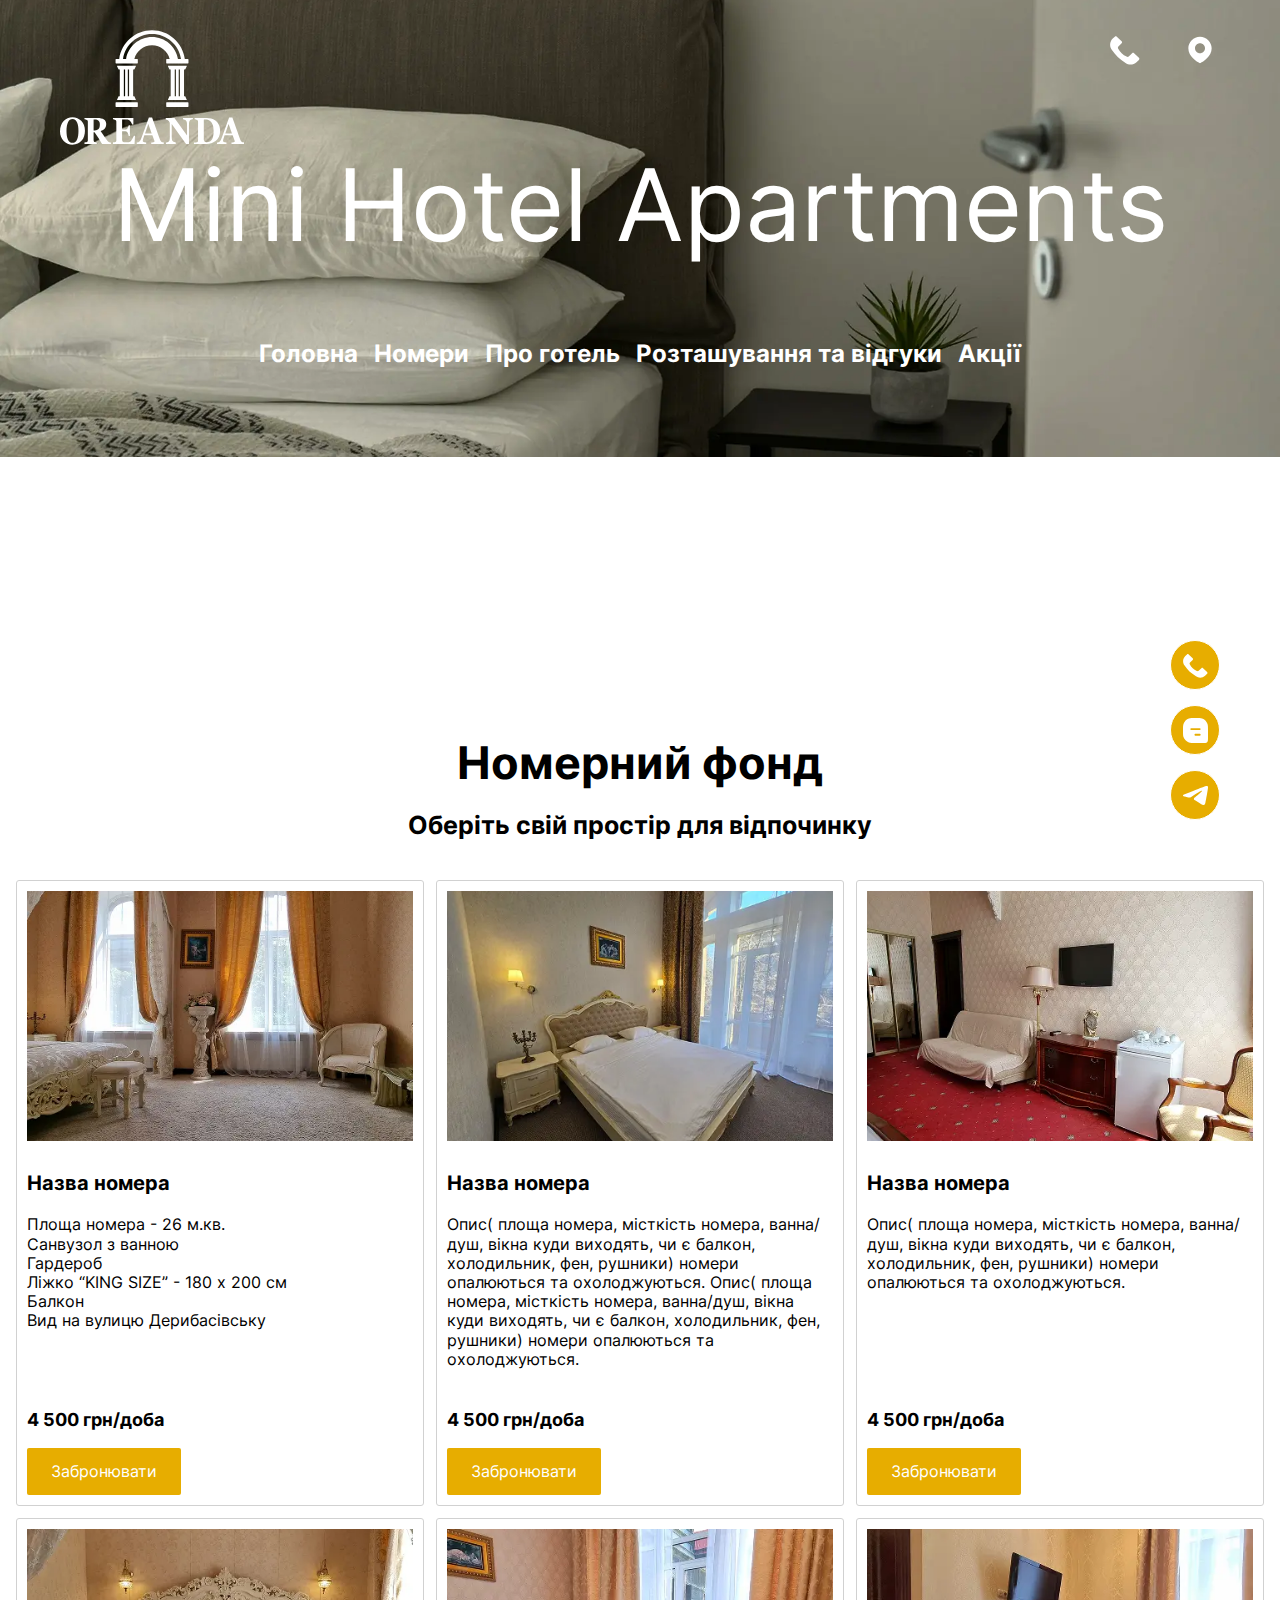
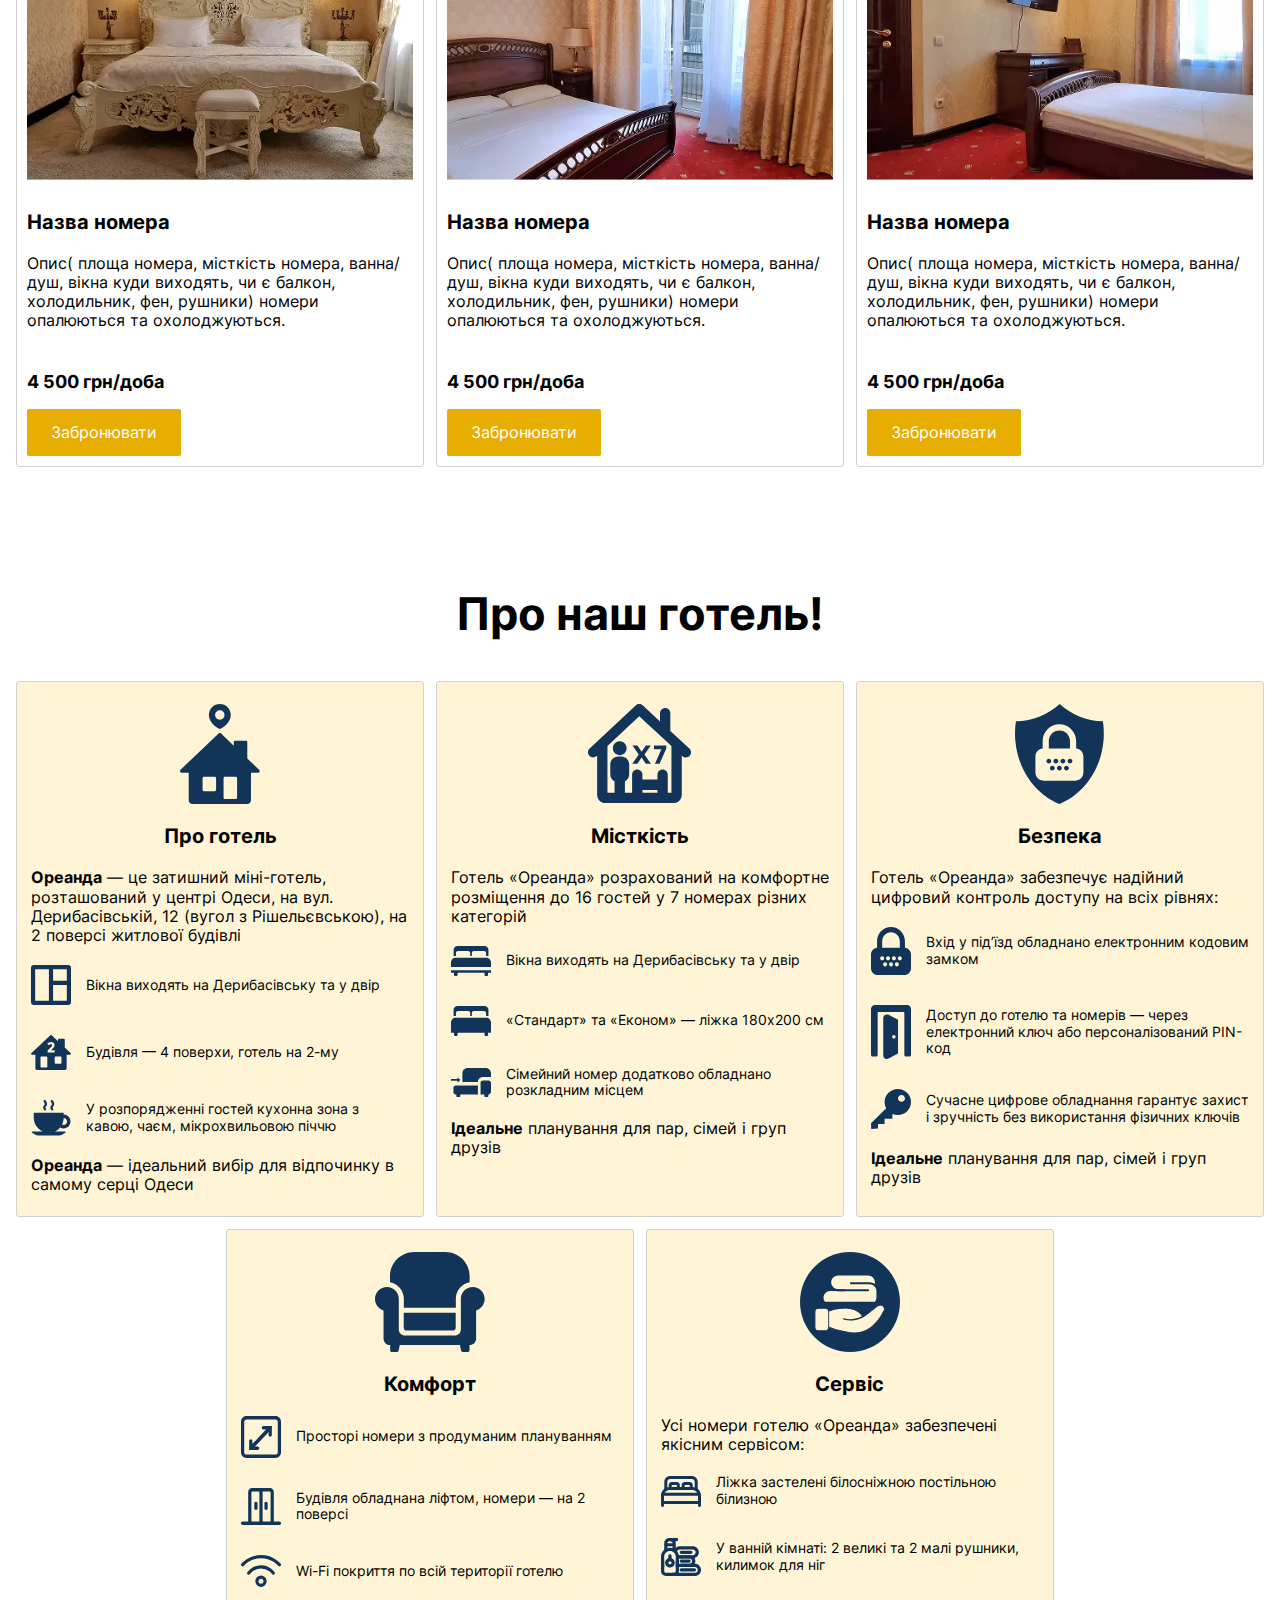
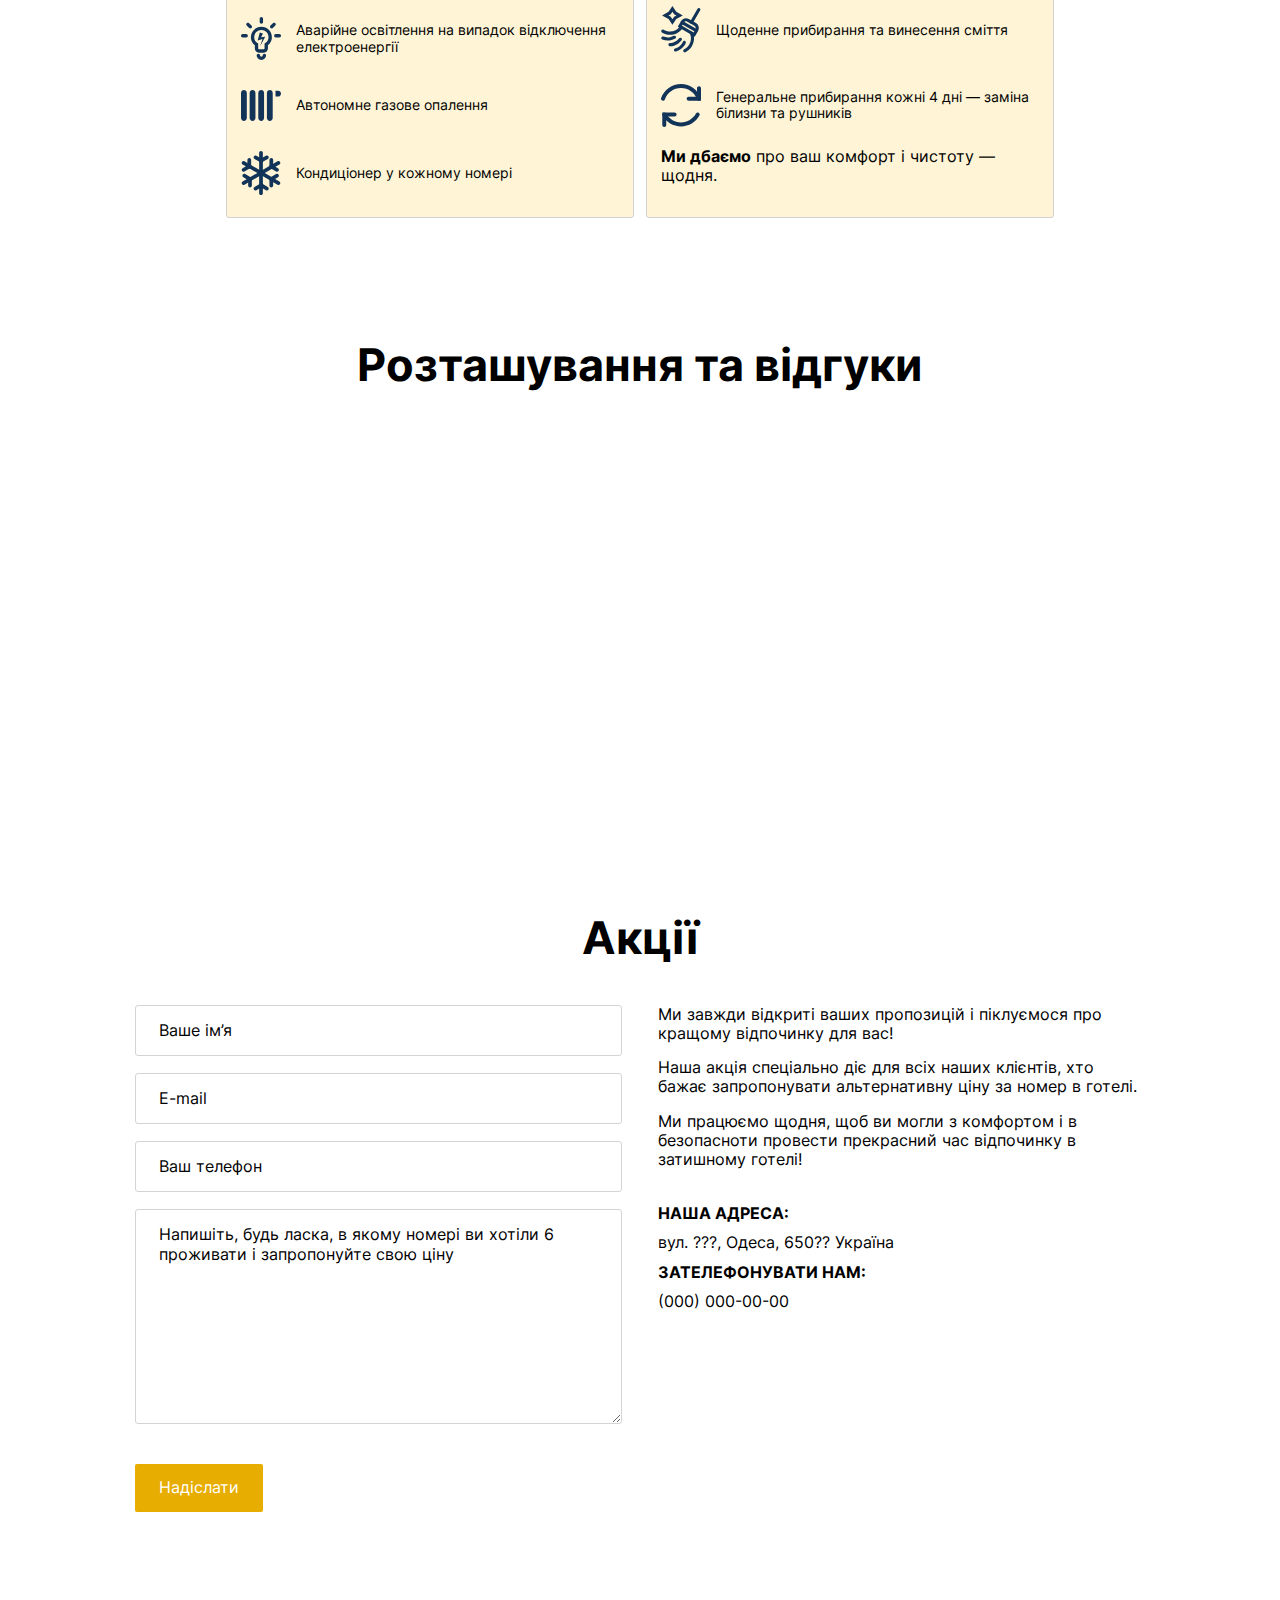
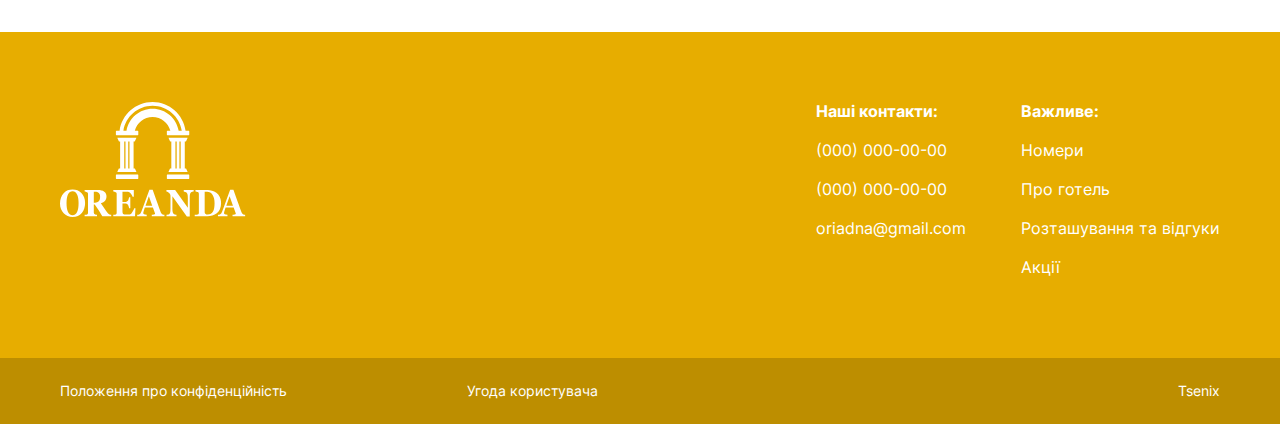
<file: index.html>
<!DOCTYPE html>
<html lang="en">

<head>
	<title>HomePage</title>
	<meta charset="UTF-8">
	<meta name="format-detection" content="telephone=no">
	<!-- <style>body{opacity: 0;}</style> -->
	<link rel="stylesheet" href="css/style.min.css?_v=20250618121900">
	<link rel="shortcut icon" href="favicon.ico">
	<!-- <meta name="robots" content="noindex, nofollow"> -->
	<meta name="viewport" content="width=device-width, initial-scale=1.0">
</head>

<body class="main">
	<div class="wrapper">
		<header id="header" class="header">
			<div class="_container">
				<div class="header__top">
					<div class="header__menu-button">
						<span></span>
						<span></span>
						<span></span>
					</div>

					<a href="index.html" class="header__logo">
						<svg width="123" height="76" viewBox="0 0 123 76" xmlns="http://www.w3.org/2000/svg">
							<path fill-rule="evenodd" clip-rule="evenodd" d="M39.7424 26.0385H39.045C38.9745 26.0385 38.91 25.9973 38.8805 25.933L37.9177 23.847C37.8917 23.791 37.8961 23.7253 37.9294 23.6733C37.963 23.6212 38.0204 23.5896 38.0823 23.5896H50.2927C50.3546 23.5896 50.412 23.6212 50.4453 23.6733C50.4788 23.7253 50.4833 23.791 50.4573 23.847L49.4945 25.933C49.465 25.9973 49.4005 26.0385 49.3297 26.0385H48.6326V43.8777H49.3297C49.4005 43.8777 49.465 43.9187 49.4945 43.983L50.4573 46.069C50.4833 46.125 50.4788 46.1907 50.4453 46.2427C50.412 46.2948 50.3546 46.3264 50.2927 46.3264H38.0823C38.0204 46.3264 37.963 46.2948 37.9294 46.2427C37.8961 46.1907 37.8917 46.125 37.9177 46.069L38.8805 43.983C38.91 43.9187 38.9745 43.8777 39.045 43.8777H39.7424V26.0385ZM45.9295 26.0385H45.0866V43.8777H45.9295V26.0385ZM43.2884 26.0385H42.4454V43.8777H43.2884V26.0385ZM73.5736 26.0385H72.8762C72.8054 26.0385 72.7412 25.9973 72.7116 25.933L71.7486 23.847C71.7229 23.791 71.7273 23.7253 71.7606 23.6733C71.7939 23.6212 71.8516 23.5896 71.9134 23.5896H84.1236C84.1855 23.5896 84.2432 23.6212 84.2765 23.6733C84.3098 23.7253 84.3144 23.791 84.2884 23.847L83.3257 25.933C83.2959 25.9973 83.2317 26.0385 83.1609 26.0385H82.4635V43.8777H83.1609C83.2317 43.8777 83.2959 43.9187 83.3257 43.983L84.2884 46.069C84.3144 46.125 84.3098 46.1907 84.2765 46.2427C84.2432 46.2948 84.1855 46.3264 84.1236 46.3264H71.9134C71.8516 46.3264 71.7939 46.2948 71.7606 46.2427C71.7273 46.1907 71.7229 46.125 71.7486 46.069L72.7116 43.983C72.7412 43.9187 72.8054 43.8777 72.8762 43.8777H73.5736V26.0385ZM79.7607 26.0385H78.9178V43.8777H79.7607V26.0385ZM77.1193 26.0385H76.2766V43.8777H77.1193V26.0385ZM49.4443 18.974H51.4144C51.593 18.974 51.7381 19.1191 51.7381 19.2977V21.669C51.7381 21.8477 51.593 21.9928 51.4144 21.9928H37.2618C37.0832 21.9928 36.9381 21.8477 36.9381 21.669V19.2977C36.9381 19.1191 37.0832 18.974 37.2618 18.974H39.3805C40.8591 8.26124 50.0616 0 61.1784 0C72.2951 0 81.4975 8.26124 82.9762 18.974H85.0866C85.2699 18.974 85.4185 19.1228 85.4185 19.3061V21.6608C85.4185 21.8442 85.2699 21.9928 85.0866 21.9928H70.9507C70.7674 21.9928 70.6185 21.8442 70.6185 21.6608V19.3061C70.6185 19.1228 70.7674 18.974 70.9507 18.974H72.9125C71.5651 13.7515 66.8194 9.88831 61.1784 9.88831C55.5375 9.88831 50.7915 13.7515 49.4443 18.974ZM41.8906 18.974H43.9403C45.3775 10.758 52.5534 4.50522 61.1784 4.50522C69.8033 4.50522 76.9791 10.758 78.4166 18.974H80.4661C79.0078 9.63678 70.9219 2.48315 61.1784 2.48315C51.4348 2.48315 43.3489 9.63678 41.8906 18.974ZM51.7381 48.1989V50.5702C51.7381 50.7489 51.593 50.894 51.4144 50.894H37.2618C37.0832 50.894 36.9381 50.7489 36.9381 50.5702V48.1989C36.9381 48.0203 37.0832 47.8752 37.2618 47.8752H51.4144C51.593 47.8752 51.7381 48.0203 51.7381 48.1989ZM70.6185 48.2074C70.6185 48.024 70.7674 47.8752 70.9507 47.8752H85.0866C85.2699 47.8752 85.4185 48.024 85.4185 48.2074V50.562C85.4185 50.7454 85.2699 50.894 85.0866 50.894H70.9507C70.7674 50.894 70.6185 50.7454 70.6185 50.562V48.2074ZM14.1268 60.1531C14.8823 60.9332 15.4812 61.8758 15.9235 62.9811C16.3661 64.0864 16.5874 65.3459 16.5874 66.7601C16.5874 68.0196 16.4003 69.2184 16.0262 70.356C15.6521 71.4939 15.1125 72.473 14.4074 73.2939C13.6664 74.1472 12.7957 74.8115 11.7957 75.2869C10.7957 75.7623 9.6049 76 8.22349 76C7.10838 76 6.05422 75.7928 5.06147 75.3783C4.06849 74.9639 3.19436 74.3624 2.43885 73.5743C1.69083 72.8021 1.09706 71.8635 0.658232 70.7583C0.219408 69.653 0 68.4219 0 67.0648C0 65.6506 0.214017 64.3688 0.642057 63.2188C1.0701 62.069 1.65825 61.0835 2.4065 60.2628C3.14772 59.4583 4.02724 58.8385 5.0453 58.4037C6.06336 57.9691 7.148 57.7515 8.29897 57.7515C9.44292 57.7515 10.5168 57.963 11.5205 58.3854C12.5241 58.808 13.3928 59.3974 14.1268 60.1531ZM11.3532 72.5257C11.6769 71.7864 11.9108 70.9493 12.0548 70.0147C12.1985 69.0801 12.2704 68.0236 12.2704 66.8454C12.2704 65.8459 12.2076 64.8726 12.0817 63.9258C11.9558 62.979 11.7418 62.136 11.4394 61.3965C11.1302 60.6569 10.72 60.0636 10.2092 59.6168C9.69843 59.1697 9.06176 58.9463 8.29897 58.9463C6.9968 58.9463 6.00757 59.643 5.33129 61.0369C4.655 62.4305 4.31674 64.3993 4.31674 66.9429C4.31674 68.0236 4.39058 69.0435 4.53803 70.0025C4.68547 70.9615 4.91755 71.7986 5.23401 72.5136C5.55797 73.237 5.96796 73.7998 6.46445 74.202C6.96094 74.6043 7.57229 74.8054 8.29897 74.8054C9.01136 74.8054 9.62295 74.6022 10.1337 74.1959C10.6445 73.7895 11.051 73.233 11.3532 72.5257ZM33.8464 75.5246H27.9755C26.9612 73.7693 26.1175 72.3715 25.4448 71.3312C24.772 70.2911 23.9358 69.0883 22.9356 67.7231H22.342V72.977C22.342 73.2695 22.3906 73.5173 22.4879 73.7206C22.5849 73.9236 22.7701 74.0942 23.0437 74.2325C23.1803 74.2975 23.3943 74.3645 23.6857 74.4337C23.9771 74.5026 24.2272 74.5494 24.4358 74.5738V75.5246H16.2663V74.5738C16.4749 74.5494 16.7501 74.5147 17.0919 74.4702C17.4334 74.4254 17.6763 74.3706 17.8202 74.3057C18.0935 74.1756 18.2771 74.011 18.3706 73.812C18.4641 73.6127 18.511 73.3589 18.511 73.0501V60.8479C18.511 60.5554 18.4714 60.3116 18.3922 60.1165C18.3132 59.9215 18.1224 59.7509 17.8202 59.6046C17.59 59.4989 17.3183 59.4095 17.0054 59.3364C16.6924 59.2633 16.4461 59.2103 16.2663 59.1779V58.2269H24.8566C26.7776 58.2269 28.2364 58.5664 29.2329 59.245C30.2294 59.9234 30.7275 60.9494 30.7275 62.3229C30.7275 63.5338 30.42 64.5069 29.8049 65.2423C29.1898 65.9778 28.2526 66.5529 26.9935 66.9673C27.4828 67.6823 28.0529 68.5114 28.7041 69.454C29.355 70.3966 30.0332 71.3598 30.7383 72.3429C30.9612 72.6598 31.2653 73.048 31.6502 73.5072C32.0351 73.9662 32.375 74.2487 32.6701 74.3544C32.8356 74.4111 33.0461 74.4599 33.3014 74.5007C33.5569 74.5412 33.7386 74.5656 33.8464 74.5738V75.5246ZM26.497 62.6642C26.497 61.5101 26.2111 60.6669 25.6391 60.1348C25.0671 59.6025 24.2523 59.3364 23.1946 59.3364H22.342V66.5772H23.1623C24.2199 66.5772 25.0402 66.2643 25.6229 65.6384C26.2057 65.0128 26.497 64.0214 26.497 62.6642ZM48.7859 62.6398H47.9657C47.757 61.9816 47.3974 61.3151 46.8864 60.6407C46.3756 59.966 45.8684 59.568 45.3648 59.4461C45.1489 59.3892 44.8486 59.3547 44.4637 59.3425C44.0788 59.3303 43.7605 59.3242 43.5085 59.3242H41.2856V66.0043H42.8611C43.2567 66.0043 43.6166 65.9514 43.9403 65.8459C44.264 65.7402 44.5592 65.5369 44.8252 65.2362C44.9907 65.0493 45.1581 64.7202 45.3271 64.2488C45.4961 63.7776 45.6058 63.3672 45.6562 63.0177H46.4764V70.2341H45.6562C45.6131 69.8928 45.5034 69.4641 45.3271 68.9481C45.1508 68.4322 44.9834 68.0766 44.8252 67.8815C44.5878 67.589 44.3072 67.3878 43.9834 67.2781C43.6597 67.1684 43.2856 67.1136 42.8611 67.1136H41.2856V72.0991C41.2856 72.6193 41.3195 73.0318 41.388 73.3366C41.4562 73.6413 41.584 73.8748 41.771 74.0375C41.951 74.1917 42.1974 74.2935 42.5104 74.3422C42.8233 74.391 43.2497 74.4154 43.7891 74.4154C44.0411 74.4154 44.3433 74.4111 44.6958 74.4032C45.0484 74.395 45.3576 74.3706 45.6239 74.33C45.926 74.2893 46.2085 74.2283 46.471 74.1472C46.7336 74.0658 46.9298 73.9479 47.0592 73.7937C47.4045 73.3954 47.7931 72.7881 48.2247 71.9711C48.6565 71.1544 48.9406 70.5431 49.0773 70.1366H49.8651L49.5737 75.5246H35.2095V74.5738C35.4109 74.5574 35.6844 74.5251 36.0297 74.4763C36.375 74.4275 36.6198 74.3706 36.7635 74.3057C37.037 74.1756 37.2203 74.011 37.3139 73.812C37.4074 73.6127 37.4543 73.3589 37.4543 73.0501V60.8479C37.4543 60.5554 37.4147 60.3134 37.3357 60.1226C37.2564 59.9316 37.0659 59.7588 36.7635 59.6046C36.5764 59.5071 36.3139 59.4175 35.9758 59.3364C35.6376 59.2551 35.3823 59.2023 35.2095 59.1779V58.2269H48.7859V62.6398ZM68.9908 75.5246H60.6487V74.5738C61.0371 74.5412 61.494 74.462 62.019 74.3361C62.5444 74.21 62.8069 74.0537 62.8069 73.8668C62.8069 73.8017 62.8015 73.7285 62.7907 73.6474C62.78 73.5661 62.7495 73.4564 62.6991 73.3183L61.3932 69.7343H56.105C55.9829 70.0675 55.8478 70.4577 55.7004 70.9045C55.553 71.3516 55.4252 71.7498 55.3174 72.0991C55.1805 72.5543 55.0996 72.8835 55.0745 73.0867C55.0492 73.2897 55.0368 73.432 55.0368 73.5133C55.0368 73.7733 55.2112 73.9948 55.56 74.1777C55.909 74.3605 56.4899 74.4925 57.3031 74.5738V75.5246H51.022V74.5738C51.2594 74.5574 51.5276 74.5148 51.826 74.4458C52.1247 74.3767 52.3602 74.2813 52.533 74.1594C52.8279 73.9643 53.078 73.7245 53.2829 73.4402C53.488 73.1556 53.6589 72.8185 53.7956 72.4282C54.6303 70.1448 55.4665 67.8571 56.3047 65.5653C57.143 63.2736 58.0692 60.7462 59.0837 57.9831H61.2422C62.6522 61.9002 63.7568 64.9966 64.5552 67.272C65.3538 69.5475 66.0339 71.4329 66.5951 72.9282C66.6886 73.172 66.8072 73.3933 66.9511 73.5926C67.0951 73.7916 67.3002 73.9805 67.5662 74.1594C67.7678 74.2892 68.0015 74.3868 68.2678 74.4519C68.5339 74.5169 68.7749 74.5574 68.9908 74.5738V75.5246ZM60.9508 68.5276L58.7276 62.2619L56.5368 68.5276H60.9508ZM88.3555 59.1779C88.1542 59.2023 87.8663 59.2469 87.4922 59.312C87.118 59.377 86.7798 59.5354 86.4776 59.7874C86.2116 60.0068 86.0226 60.3826 85.911 60.915C85.7997 61.4473 85.7439 62.2293 85.7439 63.2614V75.6221H83.8229L74.2827 62.2497V70.3682C74.2827 71.3759 74.342 72.1418 74.4608 72.6659C74.5794 73.1903 74.7719 73.5743 75.0382 73.8181C75.2323 73.9967 75.5417 74.1552 75.9662 74.2935C76.3908 74.4315 76.7288 74.5251 76.9808 74.5738V75.5246H70.3975V74.5738C70.6781 74.5494 71.0002 74.4904 71.3635 74.3971C71.7269 74.3036 72.0307 74.1594 72.2754 73.9644C72.556 73.7285 72.7484 73.3732 72.8528 72.8978C72.9571 72.4221 73.0093 71.6237 73.0093 70.5023V62.3107C73.0093 61.9044 72.9535 61.5205 72.842 61.1588C72.7304 60.7971 72.556 60.4862 72.3185 60.2262C72.0668 59.9499 71.777 59.7326 71.4498 59.5741C71.1223 59.4156 70.7501 59.2916 70.3328 59.2023V58.2269H76.0956L84.4703 69.9294V63.3834C84.4703 62.3433 84.4092 61.5692 84.287 61.0612C84.1647 60.5533 83.9703 60.1775 83.7043 59.9337C83.4954 59.7466 83.1862 59.5863 82.776 59.4522C82.366 59.3181 82.035 59.2267 81.7832 59.1779V58.2269H88.3555V59.1779ZM103.326 60.0068C104.261 60.6974 105.017 61.618 105.592 62.7678C106.168 63.9178 106.456 65.3257 106.456 66.9917C106.456 68.4544 106.199 69.7282 105.684 70.8131C105.17 71.898 104.488 72.7859 103.639 73.4768C102.776 74.1674 101.796 74.6814 100.698 75.0187C99.6013 75.3561 98.4518 75.5246 97.2504 75.5246H89.0264V74.5738C89.2569 74.5656 90.052 74.5412 90.3975 74.5007C90.7428 74.4599 90.973 74.4111 91.0881 74.3544C91.3471 74.2325 91.5269 74.068 91.6277 73.8607C91.7285 73.6535 91.7787 73.4036 91.7787 73.1111V60.8479C91.7787 60.5715 91.732 60.3217 91.6385 60.0983C91.545 59.8746 91.3614 59.6939 91.0881 59.5558C90.8148 59.4175 90.525 59.3242 90.2194 59.2755C89.9134 59.2267 89.6779 59.1941 89.5124 59.1779V58.2269H97.6604C98.531 58.2269 99.4628 58.353 100.456 58.605C101.449 58.8568 102.405 59.3242 103.326 60.0068ZM101.125 72.4039C101.477 71.7538 101.734 70.9798 101.896 70.0817C102.058 69.1837 102.139 68.1497 102.139 66.9795C102.139 65.8337 102.031 64.7894 101.815 63.8466C101.599 62.904 101.283 62.0995 100.866 61.433C100.449 60.7666 99.9286 60.2506 99.3062 59.8849C98.6838 59.5193 97.9771 59.3364 97.1857 59.3364C96.9337 59.3364 96.6477 59.3425 96.3277 59.3547C96.0075 59.3669 95.7682 59.377 95.6099 59.3852V72.5136C95.6099 72.8063 95.6442 73.0642 95.7124 73.2878C95.7808 73.5112 95.8978 73.7084 96.0633 73.879C96.2288 74.0497 96.432 74.1816 96.673 74.2752C96.914 74.3685 97.2288 74.4154 97.6172 74.4154C98.4302 74.4154 99.1283 74.2447 99.711 73.9034C100.294 73.5621 100.765 73.0623 101.125 72.4039ZM122.357 75.5246H114.015V74.5738C114.403 74.5412 114.86 74.462 115.385 74.3361C115.91 74.21 116.173 74.0537 116.173 73.8668C116.173 73.8017 116.167 73.7285 116.157 73.6474C116.146 73.5661 116.115 73.4564 116.065 73.3183L114.759 69.7343H109.471C109.349 70.0675 109.214 70.4577 109.066 70.9045C108.919 71.3516 108.791 71.7498 108.683 72.0991C108.547 72.5543 108.465 72.8835 108.44 73.0867C108.415 73.2897 108.403 73.432 108.403 73.5133C108.403 73.7733 108.577 73.9948 108.926 74.1777C109.275 74.3605 109.856 74.4925 110.669 74.5738V75.5246H104.388V74.5738C104.625 74.5574 104.893 74.5148 105.192 74.4458C105.491 74.3767 105.726 74.2813 105.899 74.1594C106.194 73.9643 106.444 73.7245 106.649 73.4402C106.854 73.1556 107.025 72.8185 107.161 72.4282C107.996 70.1448 108.833 67.8571 109.671 65.5653C110.509 63.2736 111.435 60.7462 112.45 57.9831H114.608C116.018 61.9002 117.123 64.9966 117.921 67.272C118.72 69.5475 119.4 71.4329 119.961 72.9282C120.054 73.172 120.173 73.3933 120.317 73.5926C120.461 73.7916 120.666 73.9805 120.932 74.1594C121.134 74.2892 121.367 74.3868 121.634 74.4519C121.9 74.5169 122.141 74.5574 122.357 74.5738V75.5246ZM114.317 68.5276L112.094 62.2619L109.903 68.5276H114.317Z" />
						</svg>
					</a>

					<div class="header__actions">
						<button class="header__button phone" type="button">
							<svg width="21" height="21" viewBox="0 0 21 21" xmlns="http://www.w3.org/2000/svg">
								<path d="M1.92963 2.5307L3.36141 1.16117C3.74803 0.791359 4.35723 0.791359 4.74385 1.16117L8.13925 4.40894C8.55095 4.80274 8.55095 5.46042 8.13925 5.85422L5.88279 8.01257C5.51578 8.36363 5.4251 8.91507 5.66038 9.36516C6.97412 11.8784 9.06703 13.8982 11.6254 15.1218L11.7863 15.1987C12.2317 15.4117 12.7623 15.3269 13.1191 14.9856L15.4667 12.7401C15.8533 12.3703 16.4625 12.3703 16.8491 12.7401L20.2445 15.9879C20.6562 16.3817 20.6562 17.0394 20.2445 17.4332L18.5459 19.0579C16.4594 21.0537 13.2472 21.2803 10.9011 19.5973L7.9304 17.4661C6.1612 16.1969 4.58119 14.6829 3.23769 12.9694L1.35533 10.5687C-0.548732 8.14037 -0.300335 4.66371 1.92963 2.5307Z" />
							</svg>
						</button>

						<button class="header__button" type="button">
							<svg width="30" height="30" viewBox="0 0 30 30" xmlns="http://www.w3.org/2000/svg">
								<path d="M15 5C19.8325 5 23.75 8.91751 23.75 13.75C23.75 20.1351 17.115 23.9304 15.4004 24.8047C15.1466 24.9341 14.8534 24.9341 14.5996 24.8047C12.885 23.9304 6.25 20.1351 6.25 13.75C6.25 8.91751 10.1675 5 15 5ZM15 10C12.9289 10 11.25 11.6789 11.25 13.75C11.25 15.8211 12.9289 17.5 15 17.5C17.0711 17.5 18.75 15.8211 18.75 13.75C18.75 11.6789 17.0711 10 15 10Z" />
							</svg>
						</button>
					</div>
				</div>

				<div class="header__content">
					<div class="header__title">Mini Hotel Apartments</div>

					<nav class="header__navigation">
						<a href="/#header" class="header__link">Головна</a>
						<a href="/#fond" class="header__link">Номери</a>
						<a href="/#about" class="header__link">Про готель</a>
						<a href="/#map" class="header__link">Розташування та відгуки</a>
						<a href="/#form" class="header__link">Акції</a>
					</nav>
				</div>
			</div>

			<div class="header__image">
				<img src="img/main-image.webp" alt="Image">
			</div>
		</header>

		<div class="menu">
			<div class="menu__top">
				<button class="menu__button menu-close" type="button">
					<img src="img/icon/icon-close.svg" alt="close">
				</button>

				<div class="menu__logo">
					<img src="img/logo.svg" alt="logo">
				</div>

				<div class="menu__actions">
					<button class="menu__button" type="button">
						<img src="img/icon/icon-mail.svg" alt="close">
					</button>

					<button class="menu__button" type="button">
						<img src="img/icon/icon-pin.svg" alt="close">
					</button>
				</div>
			</div>

			<nav class="menu__navigation">
				<a href="/#header" class="menu__link">Головна</a>
				<a href="/#fond" class="menu__link">Номери</a>
				<a href="/#about" class="menu__link">Про готель</a>
				<a href="/#map" class="menu__link">Розташування та відгуки</a>
				<a href="/#form" class="menu__link">Акції</a>
			</nav>
		</div>

		<main class="page">
			<div class="header__iframe">
				<iframe id="externalContent" style="width: 1px; min-width: 100%; min-height: 155px;" src="https://module.roomster.com.ua/ua/9aff7c37-ea94-4c3c-b9a4-624f2b808f84"></iframe>
			</div>

			<div id="fond" class="fond">
				<div class="_container">
					<div class="fond__title">Номерний фонд</div>

					<div class="fond__subtitle">Оберіть свій простір для відпочинку</div>

					<div class="fond__content">
						<div class="fond__item">
							<div class="fond__item-image" data-gallery='["img/photos/image07.webp", "img/photos/image02.webp", "img/photos/image03.webp"]'>
								<img src="img/photos/image01.webp" alt="Image">
							</div>

							<div class="fond__item--title">Назва номера</div>

							<div class="fond__item-text">Площа номера - 26 м.кв.
								Санвузол з ванною
								Гардероб
								Ліжко “KING SIZE” - 180 х 200 см
								Балкон
								Вид на вулицю Дерибасівську</div>

							<div class="fond__item-cost"><span>4 500</span> грн/доба</div>

							<a href="module.html" class="fond__item-button">Забронювати</a>
						</div>

						<div class="fond__item">
							<div class="fond__item-image" data-gallery='["img/photos/image01.webp", "img/photos/image02.webp", "img/photos/image03.webp"]'>
								<img src="img/photos/image02.webp" alt="Image">
							</div>

							<div class="fond__item--title">Назва номера</div>

							<div class="fond__item-text">Опис( площа номера, місткість номера, ванна/душ, вікна куди виходять, чи є балкон, холодильник, фен, рушники) номери опалюються та охолоджуються. Опис( площа номера, місткість номера, ванна/душ, вікна куди виходять, чи є балкон, холодильник, фен, рушники) номери опалюються та охолоджуються.</div>

							<div class="fond__item-cost"><span>4 500</span> грн/доба</div>

							<a href="module.html" class="fond__item-button">Забронювати</a>
						</div>

						<div class="fond__item">
							<div class="fond__item-image" data-gallery='["img/photos/image01.webp", "img/photos/image02.webp", "img/photos/image03.webp"]'>
								<img src="img/photos/image03.webp" alt="Image">
							</div>

							<div class="fond__item--title">Назва номера</div>

							<div class="fond__item-text">Опис( площа номера, місткість номера, ванна/душ, вікна куди виходять, чи є балкон, холодильник, фен, рушники) номери опалюються та охолоджуються.</div>

							<div class="fond__item-cost"><span>4 500</span> грн/доба</div>

							<a href="module.html" class="fond__item-button">Забронювати</a>
						</div>

						<div class="fond__item">
							<div class="fond__item-image" data-gallery='["img/photos/image01.webp", "img/photos/image02.webp", "img/photos/image03.webp"]'>
								<img src="img/photos/image04.webp" alt="Image">
							</div>

							<div class="fond__item--title">Назва номера</div>

							<div class="fond__item-text">Опис( площа номера, місткість номера, ванна/душ, вікна куди виходять, чи є балкон, холодильник, фен, рушники) номери опалюються та охолоджуються.</div>

							<div class="fond__item-cost"><span>4 500</span> грн/доба</div>

							<a href="module.html" class="fond__item-button">Забронювати</a>
						</div>

						<div class="fond__item">
							<div class="fond__item-image" data-gallery='["img/photos/image01.webp", "img/photos/image02.webp", "img/photos/image03.webp"]'>
								<img src="img/photos/image05.webp" alt="Image">
							</div>

							<div class="fond__item--title">Назва номера</div>

							<div class="fond__item-text">Опис( площа номера, місткість номера, ванна/душ, вікна куди виходять, чи є балкон, холодильник, фен, рушники) номери опалюються та охолоджуються.</div>

							<div class="fond__item-cost"><span>4 500</span> грн/доба</div>

							<a href="module.html" class="fond__item-button">Забронювати</a>
						</div>

						<div class="fond__item">
							<div class="fond__item-image" data-gallery='["img/photos/image01.webp", "img/photos/image02.webp", "img/photos/image03.webp"]'>
								<img src="img/photos/image06.webp" alt="Image">
							</div>

							<div class="fond__item--title">Назва номера</div>

							<div class="fond__item-text">Опис( площа номера, місткість номера, ванна/душ, вікна куди виходять, чи є балкон, холодильник, фен, рушники) номери опалюються та охолоджуються.</div>

							<div class="fond__item-cost"><span>4 500</span> грн/доба</div>

							<a href="module.html" class="fond__item-button">Забронювати</a>
						</div>
					</div>
				</div>
			</div>

			<div id="about" class="about">
				<div class="_container">
					<div class="about__title">Про наш готель!</div>

					<div class="about__content">
						<div class="about__item">
							<div class="about__item-icon">
								<img src="img/about/title-icon-01.svg" alt="Image">
							</div>

							<div class="about__item-title">Про готель</div>

							<div class="about__item-preview"><span>Ореанда</span> — це затишний міні-готель, розташований у центрі Одеси, на вул. Дерибасівській, 12 (вугол з Рішельєвською), на 2 поверсі житлової будівлі</div>

							<div class="about__item-list">
								<div class="about__item-list-item">
									<div class="about__item-list-item-icon">
										<img src="img/about/content01-icon-01.svg" alt="Image">
									</div>

									<div class="about__item-list-item-text">Вікна виходять на Дерибасівську та у двір</div>
								</div>

								<div class="about__item-list-item">
									<div class="about__item-list-item-icon">
										<img src="img/about/content01-icon-02.svg" alt="Image">
									</div>

									<div class="about__item-list-item-text">Будівля — 4 поверхи, готель на 2-му</div>
								</div>

								<div class="about__item-list-item">
									<div class="about__item-list-item-icon">
										<img src="img/about/content01-icon-03.svg" alt="Image">
									</div>

									<div class="about__item-list-item-text">У розпорядженні гостей кухонна зона з кавою, чаєм, мікрохвильовою піччю</div>
								</div>
							</div>

							<div class="about__item-footer"><span>Ореанда</span> — ідеальний вибір для відпочинку в самому серці Одеси</div>
						</div>

						<div class="about__item">
							<div class="about__item-icon">
								<img src="img/about/title-icon-02.svg" alt="Image">
							</div>

							<div class="about__item-title">Місткість</div>

							<div class="about__item-preview">Готель «Ореанда» розрахований на комфортне розміщення до 16 гостей у 7 номерах різних категорій</div>

							<div class="about__item-list">
								<div class="about__item-list-item">
									<div class="about__item-list-item-icon">
										<img src="img/about/content02-icon-01.svg" alt="Image">
									</div>

									<div class="about__item-list-item-text">Вікна виходять на Дерибасівську та у двір</div>
								</div>

								<div class="about__item-list-item">
									<div class="about__item-list-item-icon">
										<img src="img/about/content02-icon-02.svg" alt="Image">
									</div>

									<div class="about__item-list-item-text">«Стандарт» та «Економ» — ліжка 180х200 см</div>
								</div>

								<div class="about__item-list-item">
									<div class="about__item-list-item-icon">
										<img src="img/about/content02-icon-03.svg" alt="Image">
									</div>

									<div class="about__item-list-item-text">Сімейний номер додатково обладнано розкладним місцем</div>
								</div>
							</div>

							<div class="about__item-footer"><span>Ідеальне</span> планування для пар, сімей і груп друзів</div>
						</div>

						<div class="about__item">
							<div class="about__item-icon">
								<img src="img/about/title-icon-03.svg" alt="Image">
							</div>

							<div class="about__item-title">Безпека</div>

							<div class="about__item-preview">Готель «Ореанда» забезпечує надійний цифровий контроль доступу на всіх рівнях:</div>

							<div class="about__item-list">
								<div class="about__item-list-item">
									<div class="about__item-list-item-icon">
										<img src="img/about/content03-icon-01.svg" alt="Image">
									</div>

									<div class="about__item-list-item-text">Вхід у під’їзд обладнано електронним кодовим замком</div>
								</div>

								<div class="about__item-list-item">
									<div class="about__item-list-item-icon">
										<img src="img/about/content03-icon-02.svg" alt="Image">
									</div>

									<div class="about__item-list-item-text">Доступ до готелю та номерів — через електронний ключ або персоналізований PIN-код</div>
								</div>

								<div class="about__item-list-item">
									<div class="about__item-list-item-icon">
										<img src="img/about/content03-icon-03.svg" alt="Image">
									</div>

									<div class="about__item-list-item-text">Сучасне цифрове обладнання гарантує захист і зручність без використання фізичних ключів</div>
								</div>
							</div>

							<div class="about__item-footer"><span>Ідеальне</span> планування для пар, сімей і груп друзів</div>
						</div>

						<div class="about__item">
							<div class="about__item-icon">
								<img src="img/about/title-icon-04.svg" alt="Image">
							</div>

							<div class="about__item-title">Комфорт</div>

							<div class="about__item-list">
								<div class="about__item-list-item">
									<div class="about__item-list-item-icon">
										<img src="img/about/content04-icon-01.svg" alt="Image">
									</div>

									<div class="about__item-list-item-text">Просторі номери з продуманим плануванням</div>
								</div>

								<div class="about__item-list-item">
									<div class="about__item-list-item-icon">
										<img src="img/about/content04-icon-02.svg" alt="Image">
									</div>

									<div class="about__item-list-item-text">Будівля обладнана ліфтом, номери — на 2 поверсі</div>
								</div>

								<div class="about__item-list-item">
									<div class="about__item-list-item-icon">
										<img src="img/about/content04-icon-03.svg" alt="Image">
									</div>

									<div class="about__item-list-item-text">Wi-Fi покриття по всій території готелю</div>
								</div>

								<div class="about__item-list-item">
									<div class="about__item-list-item-icon">
										<img src="img/about/content04-icon-04.svg" alt="Image">
									</div>

									<div class="about__item-list-item-text">Аварійне освітлення на випадок відключення електроенергії</div>
								</div>

								<div class="about__item-list-item">
									<div class="about__item-list-item-icon">
										<img src="img/about/content04-icon-05.svg" alt="Image">
									</div>

									<div class="about__item-list-item-text">Автономне газове опалення</div>
								</div>

								<div class="about__item-list-item">
									<div class="about__item-list-item-icon">
										<img src="img/about/content04-icon-06.svg" alt="Image">
									</div>

									<div class="about__item-list-item-text">Кондиціонер у кожному номері</div>
								</div>
							</div>
						</div>

						<div class="about__item">
							<div class="about__item-icon">
								<img src="img/about/title-icon-05.svg" alt="Image">
							</div>

							<div class="about__item-title">Сервіс</div>

							<div class="about__item-preview">Усі номери готелю «Ореанда» забезпечені якісним сервісом:</div>

							<div class="about__item-list">
								<div class="about__item-list-item">
									<div class="about__item-list-item-icon">
										<img src="img/about/content05-icon-01.svg" alt="Image">
									</div>

									<div class="about__item-list-item-text">Ліжка застелені білосніжною постільною білизною</div>
								</div>

								<div class="about__item-list-item">
									<div class="about__item-list-item-icon">
										<img src="img/about/content05-icon-02.svg" alt="Image">
									</div>

									<div class="about__item-list-item-text">У ванній кімнаті: 2 великі та 2 малі рушники, килимок для ніг</div>
								</div>

								<div class="about__item-list-item">
									<div class="about__item-list-item-icon">
										<img src="img/about/content05-icon-03.svg" alt="Image">
									</div>

									<div class="about__item-list-item-text">Щоденне прибирання та винесення сміття</div>
								</div>

								<div class="about__item-list-item">
									<div class="about__item-list-item-icon">
										<img src="img/about/content05-icon-04.svg" alt="Image">
									</div>

									<div class="about__item-list-item-text">Генеральне прибирання кожні 4 дні — заміна білизни та рушників</div>
								</div>
							</div>

							<div class="about__item-footer"><span>Ми дбаємо</span> про ваш комфорт і чистоту — щодня.</div>
						</div>
					</div>
				</div>
			</div>

			<div id="map" class="map">
				<div class="map__title">Розташування та відгуки</div>

				<div class="map__container">
					<iframe loading="lazy" src="https://maps.google.com/maps?q=%D0%B2%D1%83%D0%BB.%20%D0%92%D0%B0%D1%81%D0%B8%D0%BB%D1%8F%20%D0%A1%D1%82%D0%B5%D1%84%D0%B0%D0%BD%D0%B8%D0%BA%D0%B0%2C%20%D0%92%D0%BE%D0%BB%D0%BE%D1%81%D1%8F%D0%BD%D0%BA%D0%B0%2C%20%D0%9B%D1%8C%D0%B2%D1%96%D0%B2%D1%81%D1%8C%D0%BA%D0%B0%20%D0%BE%D0%B1%D0%BB%D0%B0%D1%81%D1%82%D1%8C%2C%2082663&amp;t=m&amp;z=10&amp;output=embed&amp;iwloc=near"></iframe>
				</div>
			</div>

			<div id="form" class="form">
				<div class="form__title">Акції</div>

				<div class="form__content">
					<form class="form__form">
						<input type="text" class="form__input" placeholder="Ваше ім’я">

						<input type="mail" class="form__input" placeholder="E-mail">

						<input type="mail" class="form__input" placeholder="Ваш телефон">

						<textarea class="form__input textarea" placeholder="Напишіть, будь ласка, в якому номері ви хотіли 6 проживати і запропонуйте свою ціну"></textarea>

						<button class="form__button" type="submit">Надіслати</button>
					</form>

					<div class="form__info">
						<ul class="form__list">
							<li class="form__list-item">Ми завжди відкриті ваших пропозицій і піклуємося про кращому відпочинку для вас!</li>
							<li class="form__list-item">Наша акція спеціально діє для всіх наших клієнтів, хто бажає запропонувати альтернативну ціну за номер в готелі.</li>
							<li class="form__list-item">Ми працюємо щодня, щоб ви могли з комфортом і в безопасноти провести прекрасний час відпочинку в затишному готелі!</li>
						</ul>

						<div class="form__text">
							<h3>Наша адреса:</h3>
							<p>вул. ???, Одеса, 650?? Україна</p>
							<h3>Зателефонувати нам:</h3>
							<p>(000) 000-00-00</p>
						</div>
					</div>
				</div>
			</div>

			<div class="contacts">
				<a href="#" class="contacts__item">
					<svg width="21" height="21" viewBox="0 0 21 21" xmlns="http://www.w3.org/2000/svg">
						<path d="M1.92963 2.5307L3.36141 1.16117C3.74803 0.791359 4.35723 0.791359 4.74385 1.16117L8.13925 4.40894C8.55095 4.80274 8.55095 5.46042 8.13925 5.85422L5.88279 8.01257C5.51578 8.36363 5.4251 8.91507 5.66038 9.36516C6.97412 11.8784 9.06703 13.8982 11.6254 15.1218L11.7863 15.1987C12.2317 15.4117 12.7623 15.3269 13.1191 14.9856L15.4667 12.7401C15.8533 12.3703 16.4625 12.3703 16.8491 12.7401L20.2445 15.9879C20.6562 16.3817 20.6562 17.0394 20.2445 17.4332L18.5459 19.0579C16.4594 21.0537 13.2472 21.2803 10.9011 19.5973L7.9304 17.4661C6.1612 16.1969 4.58119 14.6829 3.23769 12.9694L1.35533 10.5687C-0.548732 8.14037 -0.300335 4.66371 1.92963 2.5307Z" />
					</svg>
				</a>

				<a href="#" class="contacts__item">
					<svg width="21" height="21" viewBox="0 0 21 21" xmlns="http://www.w3.org/2000/svg">
						<path fill-rule="evenodd" clip-rule="evenodd" d="M10.5 0C13.4114 0 14.8673 0.00016881 16.0388 0.405569C18.1756 1.14512 19.8549 2.82444 20.5944 4.96122C20.9999 6.13273 21 7.5885 21 10.5V16.0852C21 18.4019 20.9998 19.5603 20.2801 20.2801C19.5603 20.9997 18.4019 21 16.0852 21H10.5C7.58856 21 6.13272 20.9999 4.96122 20.5944C2.82447 19.8549 1.14511 18.1755 0.405569 16.0388C0.000130483 14.8673 0 13.4115 0 10.5C0 7.58858 0.000156165 6.13271 0.405569 4.96122C1.14511 2.82447 2.82448 1.14513 4.96122 0.405569C6.13272 0.000110001 7.58856 1.27791e-10 10.5 0ZM10.5008 13.1806C10.0485 13.1806 9.68177 13.5474 9.68166 13.9997C9.68166 14.4521 10.0484 14.8189 10.5008 14.8189H14.0005L14.0845 14.8149C14.4973 14.7726 14.8197 14.4236 14.8197 13.9997C14.8196 13.5759 14.4972 13.2268 14.0845 13.1846L14.0005 13.1806H10.5008ZM7.00027 8.51375C6.54818 8.51394 6.18137 8.88081 6.18113 9.33289C6.18113 9.78517 6.54803 10.1518 7.00027 10.152H14.0005L14.0837 10.148C14.4967 10.106 14.8197 9.75695 14.8197 9.33289C14.8194 8.90902 14.4966 8.55976 14.0837 8.51775L14.0005 8.51375H7.00027Z" />
					</svg>
				</a>

				<a href="#" class="contacts__item">
					<svg width="25" height="19" viewBox="0 0 25 19" xmlns="http://www.w3.org/2000/svg">
						<path fill-rule="evenodd" clip-rule="evenodd" d="M15.1435 2.87638C12.9045 3.73044 8.42949 5.49813 1.71862 8.17945C0.628879 8.57686 0.0580243 8.96565 0.00605647 9.3458C-0.0817695 9.98827 0.795542 10.2413 1.99021 10.5858C2.15272 10.6326 2.3211 10.6812 2.49372 10.7326C3.66909 11.083 5.25018 11.4929 6.07212 11.5092C6.8177 11.524 7.64986 11.2421 8.56858 10.6635C14.8388 6.78204 18.0754 4.82015 18.2787 4.77785C18.422 4.74801 18.6207 4.71049 18.7553 4.82021C18.8899 4.92992 18.8767 5.1377 18.8624 5.19345C18.7755 5.53322 15.3317 8.46932 13.5496 9.98875C12.994 10.4624 12.5999 10.7984 12.5193 10.8752C12.3388 11.0471 12.1549 11.2097 11.9781 11.3659C10.8862 12.3313 10.0673 13.0552 12.0235 14.2374C12.9635 14.8055 13.7158 15.2752 14.4662 15.7439C15.2858 16.2557 16.1032 16.7662 17.1608 17.402C17.4303 17.564 17.6876 17.7323 17.9383 17.8961C18.8921 18.5197 19.749 19.0799 20.8076 18.9906C21.4227 18.9387 22.0581 18.4082 22.3808 16.8262C23.1434 13.0874 24.6424 4.98665 24.9889 1.64851C25.0192 1.35604 24.9811 0.981745 24.9504 0.817438C24.9197 0.65313 24.8556 0.419028 24.6228 0.245728C24.347 0.0404891 23.9212 -0.00279151 23.7307 0.000135591C22.8649 0.0142723 21.5365 0.437867 15.1435 2.87638Z" />
					</svg>
				</a>
			</div>
		</main>
		<footer class="footer">
			<div class="footer__top">
				<div class="_container">
					<a href="index.html" class="footer__logo">
						<img src="img/logo-light.svg" alt="Image">
					</a>

					<div class="footer__content">
						<div class="footer__content-column">
							<div class="footer__content-title">Наші контакти:</div>
							<a href="tel:0660000000" class="footer__content-link">(000) 000-00-00</a>
							<a href="tel:0660000000" class="footer__content-link">(000) 000-00-00</a>
							<a href="mailto:oriadna@gmail.com" class="footer__content-link">oriadna@gmail.com</a>
						</div>

						<div class="footer__content-column">
							<div class="footer__content-title">Важливе:</div>
							<a href="privacy.html" class="footer__content-link">Номери</a>
							<a href="privacy.html" class="footer__content-link">Про готель</a>
							<a href="privacy.html" class="footer__content-link">Розташування та відгуки</a>
							<a href="privacy.html" class="footer__content-link">Акції</a>
						</div>
					</div>
				</div>
			</div>

			<div class="footer__bottom">
				<div class="_container">
					<div class="footer__bottom-left">
						<a href="privacy.html" class="footer__bottom-link">Положення про конфіденційність</a>
						<a href="#" class="footer__bottom-link">Угода користувача</a>
					</div>

					<div class="footer__bottom-rihgt">
						<a href="#" class="footer__bottom-link">Tsenix</a>
					</div>
				</div>
			</div>
		</footer>

	</div>
	<script src="js/app.min.js?_v=20250618121900"></script>
</body>

</html>
</file>
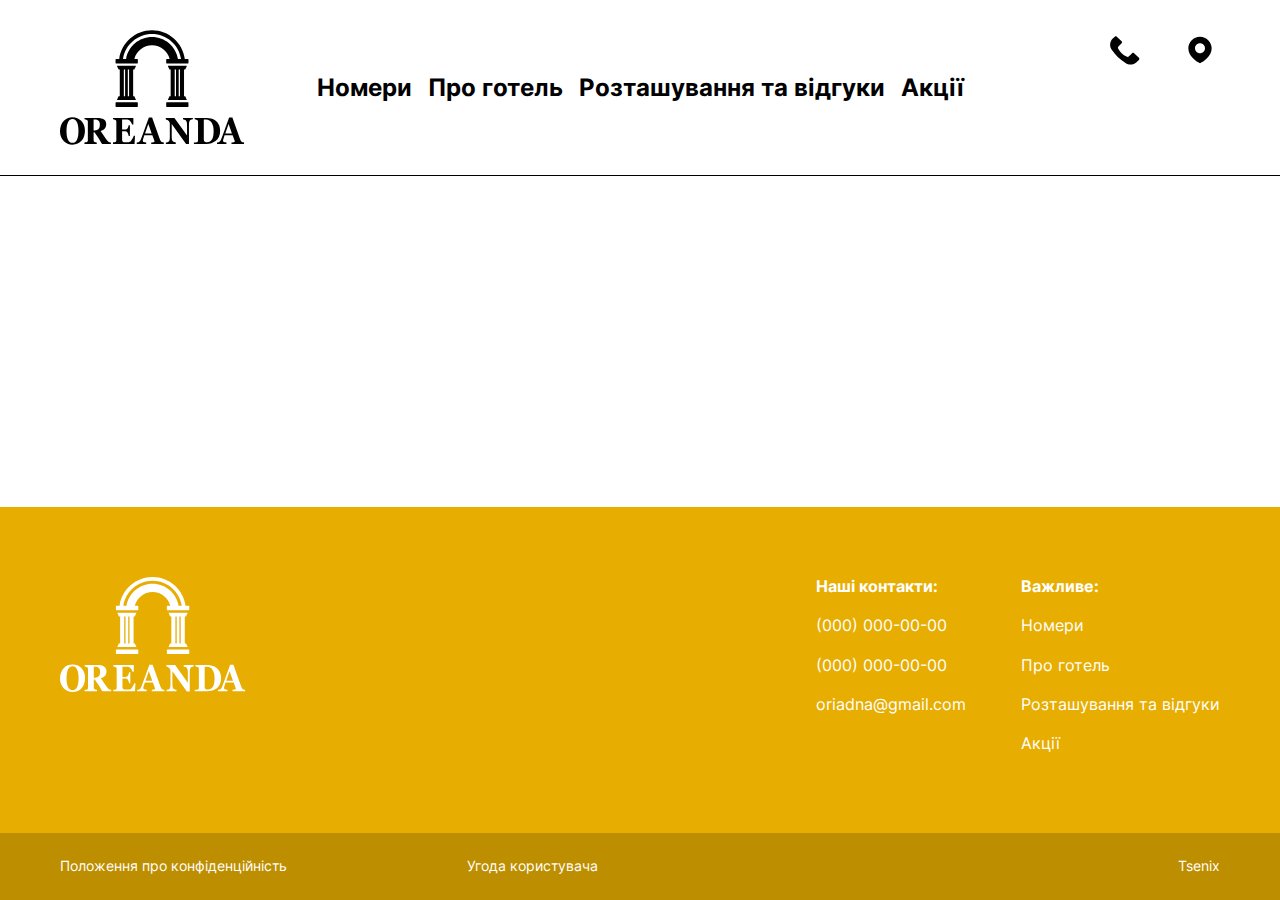
<file: module.html>
<!DOCTYPE html>
<html lang="en">

<head>
	<title>HomePage</title>
	<meta charset="UTF-8">
	<meta name="format-detection" content="telephone=no">
	<!-- <style>body{opacity: 0;}</style> -->
	<link rel="stylesheet" href="css/style.min.css?_v=20250618121900">
	<link rel="shortcut icon" href="favicon.ico">
	<!-- <meta name="robots" content="noindex, nofollow"> -->
	<meta name="viewport" content="width=device-width, initial-scale=1.0">
</head>

<body>
	<div class="wrapper">
		<header id="header" class="header">
			<div class="_container">
				<div class="header__top">
					<div class="header__menu-button">
						<span></span>
						<span></span>
						<span></span>
					</div>

					<a href="index.html" class="header__logo">
						<svg width="123" height="76" viewBox="0 0 123 76" xmlns="http://www.w3.org/2000/svg">
							<path fill-rule="evenodd" clip-rule="evenodd" d="M39.7424 26.0385H39.045C38.9745 26.0385 38.91 25.9973 38.8805 25.933L37.9177 23.847C37.8917 23.791 37.8961 23.7253 37.9294 23.6733C37.963 23.6212 38.0204 23.5896 38.0823 23.5896H50.2927C50.3546 23.5896 50.412 23.6212 50.4453 23.6733C50.4788 23.7253 50.4833 23.791 50.4573 23.847L49.4945 25.933C49.465 25.9973 49.4005 26.0385 49.3297 26.0385H48.6326V43.8777H49.3297C49.4005 43.8777 49.465 43.9187 49.4945 43.983L50.4573 46.069C50.4833 46.125 50.4788 46.1907 50.4453 46.2427C50.412 46.2948 50.3546 46.3264 50.2927 46.3264H38.0823C38.0204 46.3264 37.963 46.2948 37.9294 46.2427C37.8961 46.1907 37.8917 46.125 37.9177 46.069L38.8805 43.983C38.91 43.9187 38.9745 43.8777 39.045 43.8777H39.7424V26.0385ZM45.9295 26.0385H45.0866V43.8777H45.9295V26.0385ZM43.2884 26.0385H42.4454V43.8777H43.2884V26.0385ZM73.5736 26.0385H72.8762C72.8054 26.0385 72.7412 25.9973 72.7116 25.933L71.7486 23.847C71.7229 23.791 71.7273 23.7253 71.7606 23.6733C71.7939 23.6212 71.8516 23.5896 71.9134 23.5896H84.1236C84.1855 23.5896 84.2432 23.6212 84.2765 23.6733C84.3098 23.7253 84.3144 23.791 84.2884 23.847L83.3257 25.933C83.2959 25.9973 83.2317 26.0385 83.1609 26.0385H82.4635V43.8777H83.1609C83.2317 43.8777 83.2959 43.9187 83.3257 43.983L84.2884 46.069C84.3144 46.125 84.3098 46.1907 84.2765 46.2427C84.2432 46.2948 84.1855 46.3264 84.1236 46.3264H71.9134C71.8516 46.3264 71.7939 46.2948 71.7606 46.2427C71.7273 46.1907 71.7229 46.125 71.7486 46.069L72.7116 43.983C72.7412 43.9187 72.8054 43.8777 72.8762 43.8777H73.5736V26.0385ZM79.7607 26.0385H78.9178V43.8777H79.7607V26.0385ZM77.1193 26.0385H76.2766V43.8777H77.1193V26.0385ZM49.4443 18.974H51.4144C51.593 18.974 51.7381 19.1191 51.7381 19.2977V21.669C51.7381 21.8477 51.593 21.9928 51.4144 21.9928H37.2618C37.0832 21.9928 36.9381 21.8477 36.9381 21.669V19.2977C36.9381 19.1191 37.0832 18.974 37.2618 18.974H39.3805C40.8591 8.26124 50.0616 0 61.1784 0C72.2951 0 81.4975 8.26124 82.9762 18.974H85.0866C85.2699 18.974 85.4185 19.1228 85.4185 19.3061V21.6608C85.4185 21.8442 85.2699 21.9928 85.0866 21.9928H70.9507C70.7674 21.9928 70.6185 21.8442 70.6185 21.6608V19.3061C70.6185 19.1228 70.7674 18.974 70.9507 18.974H72.9125C71.5651 13.7515 66.8194 9.88831 61.1784 9.88831C55.5375 9.88831 50.7915 13.7515 49.4443 18.974ZM41.8906 18.974H43.9403C45.3775 10.758 52.5534 4.50522 61.1784 4.50522C69.8033 4.50522 76.9791 10.758 78.4166 18.974H80.4661C79.0078 9.63678 70.9219 2.48315 61.1784 2.48315C51.4348 2.48315 43.3489 9.63678 41.8906 18.974ZM51.7381 48.1989V50.5702C51.7381 50.7489 51.593 50.894 51.4144 50.894H37.2618C37.0832 50.894 36.9381 50.7489 36.9381 50.5702V48.1989C36.9381 48.0203 37.0832 47.8752 37.2618 47.8752H51.4144C51.593 47.8752 51.7381 48.0203 51.7381 48.1989ZM70.6185 48.2074C70.6185 48.024 70.7674 47.8752 70.9507 47.8752H85.0866C85.2699 47.8752 85.4185 48.024 85.4185 48.2074V50.562C85.4185 50.7454 85.2699 50.894 85.0866 50.894H70.9507C70.7674 50.894 70.6185 50.7454 70.6185 50.562V48.2074ZM14.1268 60.1531C14.8823 60.9332 15.4812 61.8758 15.9235 62.9811C16.3661 64.0864 16.5874 65.3459 16.5874 66.7601C16.5874 68.0196 16.4003 69.2184 16.0262 70.356C15.6521 71.4939 15.1125 72.473 14.4074 73.2939C13.6664 74.1472 12.7957 74.8115 11.7957 75.2869C10.7957 75.7623 9.6049 76 8.22349 76C7.10838 76 6.05422 75.7928 5.06147 75.3783C4.06849 74.9639 3.19436 74.3624 2.43885 73.5743C1.69083 72.8021 1.09706 71.8635 0.658232 70.7583C0.219408 69.653 0 68.4219 0 67.0648C0 65.6506 0.214017 64.3688 0.642057 63.2188C1.0701 62.069 1.65825 61.0835 2.4065 60.2628C3.14772 59.4583 4.02724 58.8385 5.0453 58.4037C6.06336 57.9691 7.148 57.7515 8.29897 57.7515C9.44292 57.7515 10.5168 57.963 11.5205 58.3854C12.5241 58.808 13.3928 59.3974 14.1268 60.1531ZM11.3532 72.5257C11.6769 71.7864 11.9108 70.9493 12.0548 70.0147C12.1985 69.0801 12.2704 68.0236 12.2704 66.8454C12.2704 65.8459 12.2076 64.8726 12.0817 63.9258C11.9558 62.979 11.7418 62.136 11.4394 61.3965C11.1302 60.6569 10.72 60.0636 10.2092 59.6168C9.69843 59.1697 9.06176 58.9463 8.29897 58.9463C6.9968 58.9463 6.00757 59.643 5.33129 61.0369C4.655 62.4305 4.31674 64.3993 4.31674 66.9429C4.31674 68.0236 4.39058 69.0435 4.53803 70.0025C4.68547 70.9615 4.91755 71.7986 5.23401 72.5136C5.55797 73.237 5.96796 73.7998 6.46445 74.202C6.96094 74.6043 7.57229 74.8054 8.29897 74.8054C9.01136 74.8054 9.62295 74.6022 10.1337 74.1959C10.6445 73.7895 11.051 73.233 11.3532 72.5257ZM33.8464 75.5246H27.9755C26.9612 73.7693 26.1175 72.3715 25.4448 71.3312C24.772 70.2911 23.9358 69.0883 22.9356 67.7231H22.342V72.977C22.342 73.2695 22.3906 73.5173 22.4879 73.7206C22.5849 73.9236 22.7701 74.0942 23.0437 74.2325C23.1803 74.2975 23.3943 74.3645 23.6857 74.4337C23.9771 74.5026 24.2272 74.5494 24.4358 74.5738V75.5246H16.2663V74.5738C16.4749 74.5494 16.7501 74.5147 17.0919 74.4702C17.4334 74.4254 17.6763 74.3706 17.8202 74.3057C18.0935 74.1756 18.2771 74.011 18.3706 73.812C18.4641 73.6127 18.511 73.3589 18.511 73.0501V60.8479C18.511 60.5554 18.4714 60.3116 18.3922 60.1165C18.3132 59.9215 18.1224 59.7509 17.8202 59.6046C17.59 59.4989 17.3183 59.4095 17.0054 59.3364C16.6924 59.2633 16.4461 59.2103 16.2663 59.1779V58.2269H24.8566C26.7776 58.2269 28.2364 58.5664 29.2329 59.245C30.2294 59.9234 30.7275 60.9494 30.7275 62.3229C30.7275 63.5338 30.42 64.5069 29.8049 65.2423C29.1898 65.9778 28.2526 66.5529 26.9935 66.9673C27.4828 67.6823 28.0529 68.5114 28.7041 69.454C29.355 70.3966 30.0332 71.3598 30.7383 72.3429C30.9612 72.6598 31.2653 73.048 31.6502 73.5072C32.0351 73.9662 32.375 74.2487 32.6701 74.3544C32.8356 74.4111 33.0461 74.4599 33.3014 74.5007C33.5569 74.5412 33.7386 74.5656 33.8464 74.5738V75.5246ZM26.497 62.6642C26.497 61.5101 26.2111 60.6669 25.6391 60.1348C25.0671 59.6025 24.2523 59.3364 23.1946 59.3364H22.342V66.5772H23.1623C24.2199 66.5772 25.0402 66.2643 25.6229 65.6384C26.2057 65.0128 26.497 64.0214 26.497 62.6642ZM48.7859 62.6398H47.9657C47.757 61.9816 47.3974 61.3151 46.8864 60.6407C46.3756 59.966 45.8684 59.568 45.3648 59.4461C45.1489 59.3892 44.8486 59.3547 44.4637 59.3425C44.0788 59.3303 43.7605 59.3242 43.5085 59.3242H41.2856V66.0043H42.8611C43.2567 66.0043 43.6166 65.9514 43.9403 65.8459C44.264 65.7402 44.5592 65.5369 44.8252 65.2362C44.9907 65.0493 45.1581 64.7202 45.3271 64.2488C45.4961 63.7776 45.6058 63.3672 45.6562 63.0177H46.4764V70.2341H45.6562C45.6131 69.8928 45.5034 69.4641 45.3271 68.9481C45.1508 68.4322 44.9834 68.0766 44.8252 67.8815C44.5878 67.589 44.3072 67.3878 43.9834 67.2781C43.6597 67.1684 43.2856 67.1136 42.8611 67.1136H41.2856V72.0991C41.2856 72.6193 41.3195 73.0318 41.388 73.3366C41.4562 73.6413 41.584 73.8748 41.771 74.0375C41.951 74.1917 42.1974 74.2935 42.5104 74.3422C42.8233 74.391 43.2497 74.4154 43.7891 74.4154C44.0411 74.4154 44.3433 74.4111 44.6958 74.4032C45.0484 74.395 45.3576 74.3706 45.6239 74.33C45.926 74.2893 46.2085 74.2283 46.471 74.1472C46.7336 74.0658 46.9298 73.9479 47.0592 73.7937C47.4045 73.3954 47.7931 72.7881 48.2247 71.9711C48.6565 71.1544 48.9406 70.5431 49.0773 70.1366H49.8651L49.5737 75.5246H35.2095V74.5738C35.4109 74.5574 35.6844 74.5251 36.0297 74.4763C36.375 74.4275 36.6198 74.3706 36.7635 74.3057C37.037 74.1756 37.2203 74.011 37.3139 73.812C37.4074 73.6127 37.4543 73.3589 37.4543 73.0501V60.8479C37.4543 60.5554 37.4147 60.3134 37.3357 60.1226C37.2564 59.9316 37.0659 59.7588 36.7635 59.6046C36.5764 59.5071 36.3139 59.4175 35.9758 59.3364C35.6376 59.2551 35.3823 59.2023 35.2095 59.1779V58.2269H48.7859V62.6398ZM68.9908 75.5246H60.6487V74.5738C61.0371 74.5412 61.494 74.462 62.019 74.3361C62.5444 74.21 62.8069 74.0537 62.8069 73.8668C62.8069 73.8017 62.8015 73.7285 62.7907 73.6474C62.78 73.5661 62.7495 73.4564 62.6991 73.3183L61.3932 69.7343H56.105C55.9829 70.0675 55.8478 70.4577 55.7004 70.9045C55.553 71.3516 55.4252 71.7498 55.3174 72.0991C55.1805 72.5543 55.0996 72.8835 55.0745 73.0867C55.0492 73.2897 55.0368 73.432 55.0368 73.5133C55.0368 73.7733 55.2112 73.9948 55.56 74.1777C55.909 74.3605 56.4899 74.4925 57.3031 74.5738V75.5246H51.022V74.5738C51.2594 74.5574 51.5276 74.5148 51.826 74.4458C52.1247 74.3767 52.3602 74.2813 52.533 74.1594C52.8279 73.9643 53.078 73.7245 53.2829 73.4402C53.488 73.1556 53.6589 72.8185 53.7956 72.4282C54.6303 70.1448 55.4665 67.8571 56.3047 65.5653C57.143 63.2736 58.0692 60.7462 59.0837 57.9831H61.2422C62.6522 61.9002 63.7568 64.9966 64.5552 67.272C65.3538 69.5475 66.0339 71.4329 66.5951 72.9282C66.6886 73.172 66.8072 73.3933 66.9511 73.5926C67.0951 73.7916 67.3002 73.9805 67.5662 74.1594C67.7678 74.2892 68.0015 74.3868 68.2678 74.4519C68.5339 74.5169 68.7749 74.5574 68.9908 74.5738V75.5246ZM60.9508 68.5276L58.7276 62.2619L56.5368 68.5276H60.9508ZM88.3555 59.1779C88.1542 59.2023 87.8663 59.2469 87.4922 59.312C87.118 59.377 86.7798 59.5354 86.4776 59.7874C86.2116 60.0068 86.0226 60.3826 85.911 60.915C85.7997 61.4473 85.7439 62.2293 85.7439 63.2614V75.6221H83.8229L74.2827 62.2497V70.3682C74.2827 71.3759 74.342 72.1418 74.4608 72.6659C74.5794 73.1903 74.7719 73.5743 75.0382 73.8181C75.2323 73.9967 75.5417 74.1552 75.9662 74.2935C76.3908 74.4315 76.7288 74.5251 76.9808 74.5738V75.5246H70.3975V74.5738C70.6781 74.5494 71.0002 74.4904 71.3635 74.3971C71.7269 74.3036 72.0307 74.1594 72.2754 73.9644C72.556 73.7285 72.7484 73.3732 72.8528 72.8978C72.9571 72.4221 73.0093 71.6237 73.0093 70.5023V62.3107C73.0093 61.9044 72.9535 61.5205 72.842 61.1588C72.7304 60.7971 72.556 60.4862 72.3185 60.2262C72.0668 59.9499 71.777 59.7326 71.4498 59.5741C71.1223 59.4156 70.7501 59.2916 70.3328 59.2023V58.2269H76.0956L84.4703 69.9294V63.3834C84.4703 62.3433 84.4092 61.5692 84.287 61.0612C84.1647 60.5533 83.9703 60.1775 83.7043 59.9337C83.4954 59.7466 83.1862 59.5863 82.776 59.4522C82.366 59.3181 82.035 59.2267 81.7832 59.1779V58.2269H88.3555V59.1779ZM103.326 60.0068C104.261 60.6974 105.017 61.618 105.592 62.7678C106.168 63.9178 106.456 65.3257 106.456 66.9917C106.456 68.4544 106.199 69.7282 105.684 70.8131C105.17 71.898 104.488 72.7859 103.639 73.4768C102.776 74.1674 101.796 74.6814 100.698 75.0187C99.6013 75.3561 98.4518 75.5246 97.2504 75.5246H89.0264V74.5738C89.2569 74.5656 90.052 74.5412 90.3975 74.5007C90.7428 74.4599 90.973 74.4111 91.0881 74.3544C91.3471 74.2325 91.5269 74.068 91.6277 73.8607C91.7285 73.6535 91.7787 73.4036 91.7787 73.1111V60.8479C91.7787 60.5715 91.732 60.3217 91.6385 60.0983C91.545 59.8746 91.3614 59.6939 91.0881 59.5558C90.8148 59.4175 90.525 59.3242 90.2194 59.2755C89.9134 59.2267 89.6779 59.1941 89.5124 59.1779V58.2269H97.6604C98.531 58.2269 99.4628 58.353 100.456 58.605C101.449 58.8568 102.405 59.3242 103.326 60.0068ZM101.125 72.4039C101.477 71.7538 101.734 70.9798 101.896 70.0817C102.058 69.1837 102.139 68.1497 102.139 66.9795C102.139 65.8337 102.031 64.7894 101.815 63.8466C101.599 62.904 101.283 62.0995 100.866 61.433C100.449 60.7666 99.9286 60.2506 99.3062 59.8849C98.6838 59.5193 97.9771 59.3364 97.1857 59.3364C96.9337 59.3364 96.6477 59.3425 96.3277 59.3547C96.0075 59.3669 95.7682 59.377 95.6099 59.3852V72.5136C95.6099 72.8063 95.6442 73.0642 95.7124 73.2878C95.7808 73.5112 95.8978 73.7084 96.0633 73.879C96.2288 74.0497 96.432 74.1816 96.673 74.2752C96.914 74.3685 97.2288 74.4154 97.6172 74.4154C98.4302 74.4154 99.1283 74.2447 99.711 73.9034C100.294 73.5621 100.765 73.0623 101.125 72.4039ZM122.357 75.5246H114.015V74.5738C114.403 74.5412 114.86 74.462 115.385 74.3361C115.91 74.21 116.173 74.0537 116.173 73.8668C116.173 73.8017 116.167 73.7285 116.157 73.6474C116.146 73.5661 116.115 73.4564 116.065 73.3183L114.759 69.7343H109.471C109.349 70.0675 109.214 70.4577 109.066 70.9045C108.919 71.3516 108.791 71.7498 108.683 72.0991C108.547 72.5543 108.465 72.8835 108.44 73.0867C108.415 73.2897 108.403 73.432 108.403 73.5133C108.403 73.7733 108.577 73.9948 108.926 74.1777C109.275 74.3605 109.856 74.4925 110.669 74.5738V75.5246H104.388V74.5738C104.625 74.5574 104.893 74.5148 105.192 74.4458C105.491 74.3767 105.726 74.2813 105.899 74.1594C106.194 73.9643 106.444 73.7245 106.649 73.4402C106.854 73.1556 107.025 72.8185 107.161 72.4282C107.996 70.1448 108.833 67.8571 109.671 65.5653C110.509 63.2736 111.435 60.7462 112.45 57.9831H114.608C116.018 61.9002 117.123 64.9966 117.921 67.272C118.72 69.5475 119.4 71.4329 119.961 72.9282C120.054 73.172 120.173 73.3933 120.317 73.5926C120.461 73.7916 120.666 73.9805 120.932 74.1594C121.134 74.2892 121.367 74.3868 121.634 74.4519C121.9 74.5169 122.141 74.5574 122.357 74.5738V75.5246ZM114.317 68.5276L112.094 62.2619L109.903 68.5276H114.317Z" />
						</svg>
					</a>

					<div class="header__actions">
						<button class="header__button phone" type="button">
							<svg width="21" height="21" viewBox="0 0 21 21" xmlns="http://www.w3.org/2000/svg">
								<path d="M1.92963 2.5307L3.36141 1.16117C3.74803 0.791359 4.35723 0.791359 4.74385 1.16117L8.13925 4.40894C8.55095 4.80274 8.55095 5.46042 8.13925 5.85422L5.88279 8.01257C5.51578 8.36363 5.4251 8.91507 5.66038 9.36516C6.97412 11.8784 9.06703 13.8982 11.6254 15.1218L11.7863 15.1987C12.2317 15.4117 12.7623 15.3269 13.1191 14.9856L15.4667 12.7401C15.8533 12.3703 16.4625 12.3703 16.8491 12.7401L20.2445 15.9879C20.6562 16.3817 20.6562 17.0394 20.2445 17.4332L18.5459 19.0579C16.4594 21.0537 13.2472 21.2803 10.9011 19.5973L7.9304 17.4661C6.1612 16.1969 4.58119 14.6829 3.23769 12.9694L1.35533 10.5687C-0.548732 8.14037 -0.300335 4.66371 1.92963 2.5307Z" />
							</svg>
						</button>

						<button class="header__button" type="button">
							<svg width="30" height="30" viewBox="0 0 30 30" xmlns="http://www.w3.org/2000/svg">
								<path d="M15 5C19.8325 5 23.75 8.91751 23.75 13.75C23.75 20.1351 17.115 23.9304 15.4004 24.8047C15.1466 24.9341 14.8534 24.9341 14.5996 24.8047C12.885 23.9304 6.25 20.1351 6.25 13.75C6.25 8.91751 10.1675 5 15 5ZM15 10C12.9289 10 11.25 11.6789 11.25 13.75C11.25 15.8211 12.9289 17.5 15 17.5C17.0711 17.5 18.75 15.8211 18.75 13.75C18.75 11.6789 17.0711 10 15 10Z" />
							</svg>
						</button>
					</div>
				</div>

				<div class="header__content">
					<div class="header__title">Mini Hotel Apartments</div>

					<nav class="header__navigation">
						<a href="/#header" class="header__link">Головна</a>
						<a href="/#fond" class="header__link">Номери</a>
						<a href="/#about" class="header__link">Про готель</a>
						<a href="/#map" class="header__link">Розташування та відгуки</a>
						<a href="/#form" class="header__link">Акції</a>
					</nav>
				</div>
			</div>

			<div class="header__image">
				<img src="img/main-image.webp" alt="Image">
			</div>
		</header>

		<div class="menu">
			<div class="menu__top">
				<button class="menu__button menu-close" type="button">
					<img src="img/icon/icon-close.svg" alt="close">
				</button>

				<div class="menu__logo">
					<img src="img/logo.svg" alt="logo">
				</div>

				<div class="menu__actions">
					<button class="menu__button" type="button">
						<img src="img/icon/icon-mail.svg" alt="close">
					</button>

					<button class="menu__button" type="button">
						<img src="img/icon/icon-pin.svg" alt="close">
					</button>
				</div>
			</div>

			<nav class="menu__navigation">
				<a href="/#header" class="menu__link">Головна</a>
				<a href="/#fond" class="menu__link">Номери</a>
				<a href="/#about" class="menu__link">Про готель</a>
				<a href="/#map" class="menu__link">Розташування та відгуки</a>
				<a href="/#form" class="menu__link">Акції</a>
			</nav>
		</div>

		<main class="page">
			<div class="module">
				<iframe id="externalContent" style="width: 1px; min-width: 100%; min-height: 155px;" src="https://module.roomster.com.ua/ua/9aff7c37-ea94-4c3c-b9a4-624f2b808f84"></iframe>
			</div>
		</main>
		<footer class="footer">
			<div class="footer__top">
				<div class="_container">
					<a href="index.html" class="footer__logo">
						<img src="img/logo-light.svg" alt="Image">
					</a>

					<div class="footer__content">
						<div class="footer__content-column">
							<div class="footer__content-title">Наші контакти:</div>
							<a href="tel:0660000000" class="footer__content-link">(000) 000-00-00</a>
							<a href="tel:0660000000" class="footer__content-link">(000) 000-00-00</a>
							<a href="mailto:oriadna@gmail.com" class="footer__content-link">oriadna@gmail.com</a>
						</div>

						<div class="footer__content-column">
							<div class="footer__content-title">Важливе:</div>
							<a href="privacy.html" class="footer__content-link">Номери</a>
							<a href="privacy.html" class="footer__content-link">Про готель</a>
							<a href="privacy.html" class="footer__content-link">Розташування та відгуки</a>
							<a href="privacy.html" class="footer__content-link">Акції</a>
						</div>
					</div>
				</div>
			</div>

			<div class="footer__bottom">
				<div class="_container">
					<div class="footer__bottom-left">
						<a href="privacy.html" class="footer__bottom-link">Положення про конфіденційність</a>
						<a href="#" class="footer__bottom-link">Угода користувача</a>
					</div>

					<div class="footer__bottom-rihgt">
						<a href="#" class="footer__bottom-link">Tsenix</a>
					</div>
				</div>
			</div>
		</footer>

	</div>
	<script src="js/app.min.js?_v=20250618121900"></script>
</body>

</html>
</file>
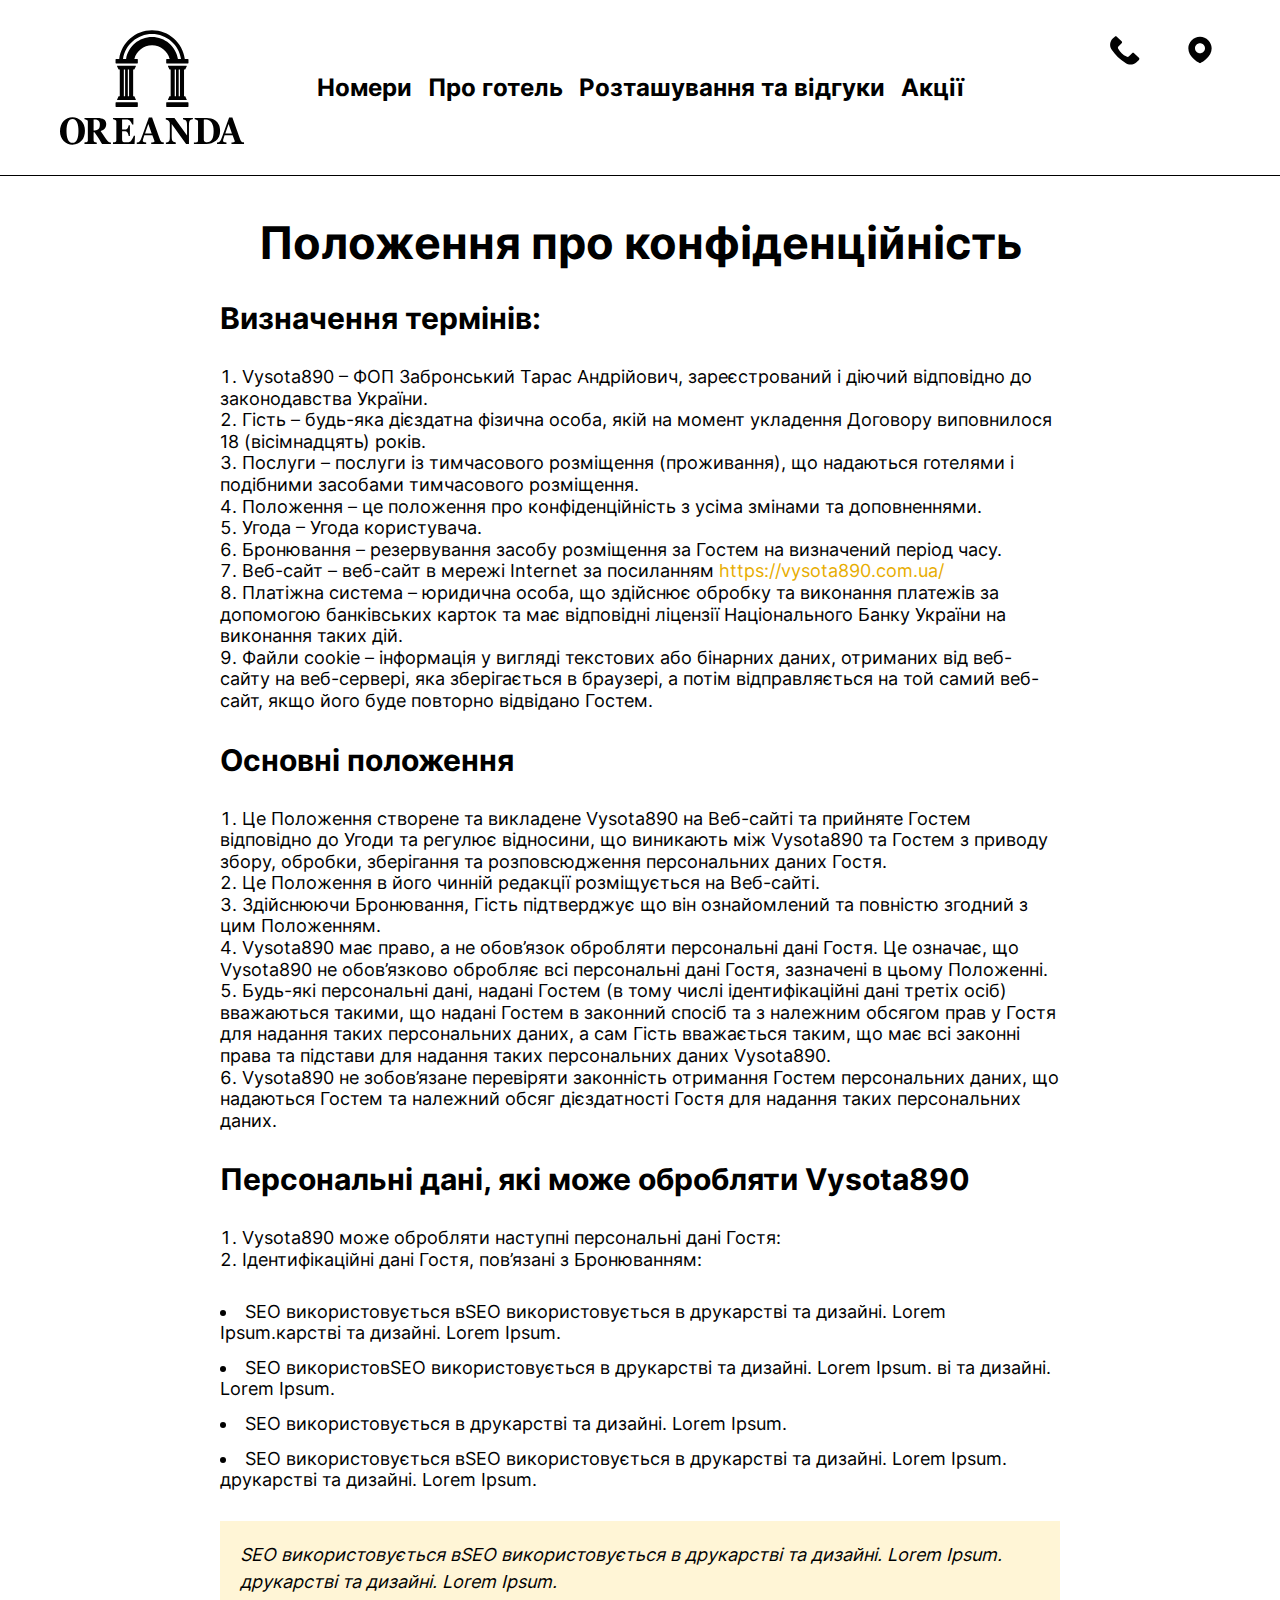
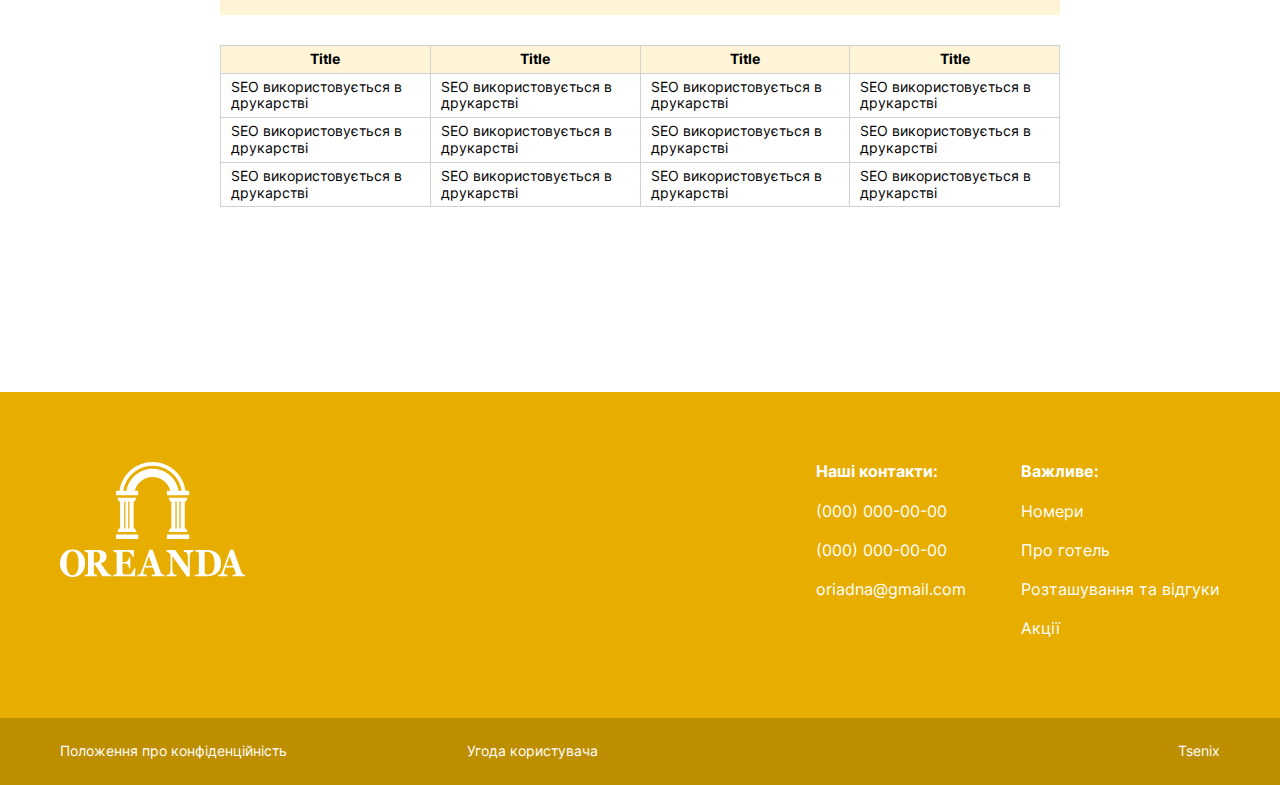
<file: privacy.html>
<!DOCTYPE html>
<html lang="en">

<head>
	<title>HomePage</title>
	<meta charset="UTF-8">
	<meta name="format-detection" content="telephone=no">
	<!-- <style>body{opacity: 0;}</style> -->
	<link rel="stylesheet" href="css/style.min.css?_v=20250618121900">
	<link rel="shortcut icon" href="favicon.ico">
	<!-- <meta name="robots" content="noindex, nofollow"> -->
	<meta name="viewport" content="width=device-width, initial-scale=1.0">
</head>

<body>
	<div class="wrapper">
		<header id="header" class="header">
			<div class="_container">
				<div class="header__top">
					<div class="header__menu-button">
						<span></span>
						<span></span>
						<span></span>
					</div>

					<a href="index.html" class="header__logo">
						<svg width="123" height="76" viewBox="0 0 123 76" xmlns="http://www.w3.org/2000/svg">
							<path fill-rule="evenodd" clip-rule="evenodd" d="M39.7424 26.0385H39.045C38.9745 26.0385 38.91 25.9973 38.8805 25.933L37.9177 23.847C37.8917 23.791 37.8961 23.7253 37.9294 23.6733C37.963 23.6212 38.0204 23.5896 38.0823 23.5896H50.2927C50.3546 23.5896 50.412 23.6212 50.4453 23.6733C50.4788 23.7253 50.4833 23.791 50.4573 23.847L49.4945 25.933C49.465 25.9973 49.4005 26.0385 49.3297 26.0385H48.6326V43.8777H49.3297C49.4005 43.8777 49.465 43.9187 49.4945 43.983L50.4573 46.069C50.4833 46.125 50.4788 46.1907 50.4453 46.2427C50.412 46.2948 50.3546 46.3264 50.2927 46.3264H38.0823C38.0204 46.3264 37.963 46.2948 37.9294 46.2427C37.8961 46.1907 37.8917 46.125 37.9177 46.069L38.8805 43.983C38.91 43.9187 38.9745 43.8777 39.045 43.8777H39.7424V26.0385ZM45.9295 26.0385H45.0866V43.8777H45.9295V26.0385ZM43.2884 26.0385H42.4454V43.8777H43.2884V26.0385ZM73.5736 26.0385H72.8762C72.8054 26.0385 72.7412 25.9973 72.7116 25.933L71.7486 23.847C71.7229 23.791 71.7273 23.7253 71.7606 23.6733C71.7939 23.6212 71.8516 23.5896 71.9134 23.5896H84.1236C84.1855 23.5896 84.2432 23.6212 84.2765 23.6733C84.3098 23.7253 84.3144 23.791 84.2884 23.847L83.3257 25.933C83.2959 25.9973 83.2317 26.0385 83.1609 26.0385H82.4635V43.8777H83.1609C83.2317 43.8777 83.2959 43.9187 83.3257 43.983L84.2884 46.069C84.3144 46.125 84.3098 46.1907 84.2765 46.2427C84.2432 46.2948 84.1855 46.3264 84.1236 46.3264H71.9134C71.8516 46.3264 71.7939 46.2948 71.7606 46.2427C71.7273 46.1907 71.7229 46.125 71.7486 46.069L72.7116 43.983C72.7412 43.9187 72.8054 43.8777 72.8762 43.8777H73.5736V26.0385ZM79.7607 26.0385H78.9178V43.8777H79.7607V26.0385ZM77.1193 26.0385H76.2766V43.8777H77.1193V26.0385ZM49.4443 18.974H51.4144C51.593 18.974 51.7381 19.1191 51.7381 19.2977V21.669C51.7381 21.8477 51.593 21.9928 51.4144 21.9928H37.2618C37.0832 21.9928 36.9381 21.8477 36.9381 21.669V19.2977C36.9381 19.1191 37.0832 18.974 37.2618 18.974H39.3805C40.8591 8.26124 50.0616 0 61.1784 0C72.2951 0 81.4975 8.26124 82.9762 18.974H85.0866C85.2699 18.974 85.4185 19.1228 85.4185 19.3061V21.6608C85.4185 21.8442 85.2699 21.9928 85.0866 21.9928H70.9507C70.7674 21.9928 70.6185 21.8442 70.6185 21.6608V19.3061C70.6185 19.1228 70.7674 18.974 70.9507 18.974H72.9125C71.5651 13.7515 66.8194 9.88831 61.1784 9.88831C55.5375 9.88831 50.7915 13.7515 49.4443 18.974ZM41.8906 18.974H43.9403C45.3775 10.758 52.5534 4.50522 61.1784 4.50522C69.8033 4.50522 76.9791 10.758 78.4166 18.974H80.4661C79.0078 9.63678 70.9219 2.48315 61.1784 2.48315C51.4348 2.48315 43.3489 9.63678 41.8906 18.974ZM51.7381 48.1989V50.5702C51.7381 50.7489 51.593 50.894 51.4144 50.894H37.2618C37.0832 50.894 36.9381 50.7489 36.9381 50.5702V48.1989C36.9381 48.0203 37.0832 47.8752 37.2618 47.8752H51.4144C51.593 47.8752 51.7381 48.0203 51.7381 48.1989ZM70.6185 48.2074C70.6185 48.024 70.7674 47.8752 70.9507 47.8752H85.0866C85.2699 47.8752 85.4185 48.024 85.4185 48.2074V50.562C85.4185 50.7454 85.2699 50.894 85.0866 50.894H70.9507C70.7674 50.894 70.6185 50.7454 70.6185 50.562V48.2074ZM14.1268 60.1531C14.8823 60.9332 15.4812 61.8758 15.9235 62.9811C16.3661 64.0864 16.5874 65.3459 16.5874 66.7601C16.5874 68.0196 16.4003 69.2184 16.0262 70.356C15.6521 71.4939 15.1125 72.473 14.4074 73.2939C13.6664 74.1472 12.7957 74.8115 11.7957 75.2869C10.7957 75.7623 9.6049 76 8.22349 76C7.10838 76 6.05422 75.7928 5.06147 75.3783C4.06849 74.9639 3.19436 74.3624 2.43885 73.5743C1.69083 72.8021 1.09706 71.8635 0.658232 70.7583C0.219408 69.653 0 68.4219 0 67.0648C0 65.6506 0.214017 64.3688 0.642057 63.2188C1.0701 62.069 1.65825 61.0835 2.4065 60.2628C3.14772 59.4583 4.02724 58.8385 5.0453 58.4037C6.06336 57.9691 7.148 57.7515 8.29897 57.7515C9.44292 57.7515 10.5168 57.963 11.5205 58.3854C12.5241 58.808 13.3928 59.3974 14.1268 60.1531ZM11.3532 72.5257C11.6769 71.7864 11.9108 70.9493 12.0548 70.0147C12.1985 69.0801 12.2704 68.0236 12.2704 66.8454C12.2704 65.8459 12.2076 64.8726 12.0817 63.9258C11.9558 62.979 11.7418 62.136 11.4394 61.3965C11.1302 60.6569 10.72 60.0636 10.2092 59.6168C9.69843 59.1697 9.06176 58.9463 8.29897 58.9463C6.9968 58.9463 6.00757 59.643 5.33129 61.0369C4.655 62.4305 4.31674 64.3993 4.31674 66.9429C4.31674 68.0236 4.39058 69.0435 4.53803 70.0025C4.68547 70.9615 4.91755 71.7986 5.23401 72.5136C5.55797 73.237 5.96796 73.7998 6.46445 74.202C6.96094 74.6043 7.57229 74.8054 8.29897 74.8054C9.01136 74.8054 9.62295 74.6022 10.1337 74.1959C10.6445 73.7895 11.051 73.233 11.3532 72.5257ZM33.8464 75.5246H27.9755C26.9612 73.7693 26.1175 72.3715 25.4448 71.3312C24.772 70.2911 23.9358 69.0883 22.9356 67.7231H22.342V72.977C22.342 73.2695 22.3906 73.5173 22.4879 73.7206C22.5849 73.9236 22.7701 74.0942 23.0437 74.2325C23.1803 74.2975 23.3943 74.3645 23.6857 74.4337C23.9771 74.5026 24.2272 74.5494 24.4358 74.5738V75.5246H16.2663V74.5738C16.4749 74.5494 16.7501 74.5147 17.0919 74.4702C17.4334 74.4254 17.6763 74.3706 17.8202 74.3057C18.0935 74.1756 18.2771 74.011 18.3706 73.812C18.4641 73.6127 18.511 73.3589 18.511 73.0501V60.8479C18.511 60.5554 18.4714 60.3116 18.3922 60.1165C18.3132 59.9215 18.1224 59.7509 17.8202 59.6046C17.59 59.4989 17.3183 59.4095 17.0054 59.3364C16.6924 59.2633 16.4461 59.2103 16.2663 59.1779V58.2269H24.8566C26.7776 58.2269 28.2364 58.5664 29.2329 59.245C30.2294 59.9234 30.7275 60.9494 30.7275 62.3229C30.7275 63.5338 30.42 64.5069 29.8049 65.2423C29.1898 65.9778 28.2526 66.5529 26.9935 66.9673C27.4828 67.6823 28.0529 68.5114 28.7041 69.454C29.355 70.3966 30.0332 71.3598 30.7383 72.3429C30.9612 72.6598 31.2653 73.048 31.6502 73.5072C32.0351 73.9662 32.375 74.2487 32.6701 74.3544C32.8356 74.4111 33.0461 74.4599 33.3014 74.5007C33.5569 74.5412 33.7386 74.5656 33.8464 74.5738V75.5246ZM26.497 62.6642C26.497 61.5101 26.2111 60.6669 25.6391 60.1348C25.0671 59.6025 24.2523 59.3364 23.1946 59.3364H22.342V66.5772H23.1623C24.2199 66.5772 25.0402 66.2643 25.6229 65.6384C26.2057 65.0128 26.497 64.0214 26.497 62.6642ZM48.7859 62.6398H47.9657C47.757 61.9816 47.3974 61.3151 46.8864 60.6407C46.3756 59.966 45.8684 59.568 45.3648 59.4461C45.1489 59.3892 44.8486 59.3547 44.4637 59.3425C44.0788 59.3303 43.7605 59.3242 43.5085 59.3242H41.2856V66.0043H42.8611C43.2567 66.0043 43.6166 65.9514 43.9403 65.8459C44.264 65.7402 44.5592 65.5369 44.8252 65.2362C44.9907 65.0493 45.1581 64.7202 45.3271 64.2488C45.4961 63.7776 45.6058 63.3672 45.6562 63.0177H46.4764V70.2341H45.6562C45.6131 69.8928 45.5034 69.4641 45.3271 68.9481C45.1508 68.4322 44.9834 68.0766 44.8252 67.8815C44.5878 67.589 44.3072 67.3878 43.9834 67.2781C43.6597 67.1684 43.2856 67.1136 42.8611 67.1136H41.2856V72.0991C41.2856 72.6193 41.3195 73.0318 41.388 73.3366C41.4562 73.6413 41.584 73.8748 41.771 74.0375C41.951 74.1917 42.1974 74.2935 42.5104 74.3422C42.8233 74.391 43.2497 74.4154 43.7891 74.4154C44.0411 74.4154 44.3433 74.4111 44.6958 74.4032C45.0484 74.395 45.3576 74.3706 45.6239 74.33C45.926 74.2893 46.2085 74.2283 46.471 74.1472C46.7336 74.0658 46.9298 73.9479 47.0592 73.7937C47.4045 73.3954 47.7931 72.7881 48.2247 71.9711C48.6565 71.1544 48.9406 70.5431 49.0773 70.1366H49.8651L49.5737 75.5246H35.2095V74.5738C35.4109 74.5574 35.6844 74.5251 36.0297 74.4763C36.375 74.4275 36.6198 74.3706 36.7635 74.3057C37.037 74.1756 37.2203 74.011 37.3139 73.812C37.4074 73.6127 37.4543 73.3589 37.4543 73.0501V60.8479C37.4543 60.5554 37.4147 60.3134 37.3357 60.1226C37.2564 59.9316 37.0659 59.7588 36.7635 59.6046C36.5764 59.5071 36.3139 59.4175 35.9758 59.3364C35.6376 59.2551 35.3823 59.2023 35.2095 59.1779V58.2269H48.7859V62.6398ZM68.9908 75.5246H60.6487V74.5738C61.0371 74.5412 61.494 74.462 62.019 74.3361C62.5444 74.21 62.8069 74.0537 62.8069 73.8668C62.8069 73.8017 62.8015 73.7285 62.7907 73.6474C62.78 73.5661 62.7495 73.4564 62.6991 73.3183L61.3932 69.7343H56.105C55.9829 70.0675 55.8478 70.4577 55.7004 70.9045C55.553 71.3516 55.4252 71.7498 55.3174 72.0991C55.1805 72.5543 55.0996 72.8835 55.0745 73.0867C55.0492 73.2897 55.0368 73.432 55.0368 73.5133C55.0368 73.7733 55.2112 73.9948 55.56 74.1777C55.909 74.3605 56.4899 74.4925 57.3031 74.5738V75.5246H51.022V74.5738C51.2594 74.5574 51.5276 74.5148 51.826 74.4458C52.1247 74.3767 52.3602 74.2813 52.533 74.1594C52.8279 73.9643 53.078 73.7245 53.2829 73.4402C53.488 73.1556 53.6589 72.8185 53.7956 72.4282C54.6303 70.1448 55.4665 67.8571 56.3047 65.5653C57.143 63.2736 58.0692 60.7462 59.0837 57.9831H61.2422C62.6522 61.9002 63.7568 64.9966 64.5552 67.272C65.3538 69.5475 66.0339 71.4329 66.5951 72.9282C66.6886 73.172 66.8072 73.3933 66.9511 73.5926C67.0951 73.7916 67.3002 73.9805 67.5662 74.1594C67.7678 74.2892 68.0015 74.3868 68.2678 74.4519C68.5339 74.5169 68.7749 74.5574 68.9908 74.5738V75.5246ZM60.9508 68.5276L58.7276 62.2619L56.5368 68.5276H60.9508ZM88.3555 59.1779C88.1542 59.2023 87.8663 59.2469 87.4922 59.312C87.118 59.377 86.7798 59.5354 86.4776 59.7874C86.2116 60.0068 86.0226 60.3826 85.911 60.915C85.7997 61.4473 85.7439 62.2293 85.7439 63.2614V75.6221H83.8229L74.2827 62.2497V70.3682C74.2827 71.3759 74.342 72.1418 74.4608 72.6659C74.5794 73.1903 74.7719 73.5743 75.0382 73.8181C75.2323 73.9967 75.5417 74.1552 75.9662 74.2935C76.3908 74.4315 76.7288 74.5251 76.9808 74.5738V75.5246H70.3975V74.5738C70.6781 74.5494 71.0002 74.4904 71.3635 74.3971C71.7269 74.3036 72.0307 74.1594 72.2754 73.9644C72.556 73.7285 72.7484 73.3732 72.8528 72.8978C72.9571 72.4221 73.0093 71.6237 73.0093 70.5023V62.3107C73.0093 61.9044 72.9535 61.5205 72.842 61.1588C72.7304 60.7971 72.556 60.4862 72.3185 60.2262C72.0668 59.9499 71.777 59.7326 71.4498 59.5741C71.1223 59.4156 70.7501 59.2916 70.3328 59.2023V58.2269H76.0956L84.4703 69.9294V63.3834C84.4703 62.3433 84.4092 61.5692 84.287 61.0612C84.1647 60.5533 83.9703 60.1775 83.7043 59.9337C83.4954 59.7466 83.1862 59.5863 82.776 59.4522C82.366 59.3181 82.035 59.2267 81.7832 59.1779V58.2269H88.3555V59.1779ZM103.326 60.0068C104.261 60.6974 105.017 61.618 105.592 62.7678C106.168 63.9178 106.456 65.3257 106.456 66.9917C106.456 68.4544 106.199 69.7282 105.684 70.8131C105.17 71.898 104.488 72.7859 103.639 73.4768C102.776 74.1674 101.796 74.6814 100.698 75.0187C99.6013 75.3561 98.4518 75.5246 97.2504 75.5246H89.0264V74.5738C89.2569 74.5656 90.052 74.5412 90.3975 74.5007C90.7428 74.4599 90.973 74.4111 91.0881 74.3544C91.3471 74.2325 91.5269 74.068 91.6277 73.8607C91.7285 73.6535 91.7787 73.4036 91.7787 73.1111V60.8479C91.7787 60.5715 91.732 60.3217 91.6385 60.0983C91.545 59.8746 91.3614 59.6939 91.0881 59.5558C90.8148 59.4175 90.525 59.3242 90.2194 59.2755C89.9134 59.2267 89.6779 59.1941 89.5124 59.1779V58.2269H97.6604C98.531 58.2269 99.4628 58.353 100.456 58.605C101.449 58.8568 102.405 59.3242 103.326 60.0068ZM101.125 72.4039C101.477 71.7538 101.734 70.9798 101.896 70.0817C102.058 69.1837 102.139 68.1497 102.139 66.9795C102.139 65.8337 102.031 64.7894 101.815 63.8466C101.599 62.904 101.283 62.0995 100.866 61.433C100.449 60.7666 99.9286 60.2506 99.3062 59.8849C98.6838 59.5193 97.9771 59.3364 97.1857 59.3364C96.9337 59.3364 96.6477 59.3425 96.3277 59.3547C96.0075 59.3669 95.7682 59.377 95.6099 59.3852V72.5136C95.6099 72.8063 95.6442 73.0642 95.7124 73.2878C95.7808 73.5112 95.8978 73.7084 96.0633 73.879C96.2288 74.0497 96.432 74.1816 96.673 74.2752C96.914 74.3685 97.2288 74.4154 97.6172 74.4154C98.4302 74.4154 99.1283 74.2447 99.711 73.9034C100.294 73.5621 100.765 73.0623 101.125 72.4039ZM122.357 75.5246H114.015V74.5738C114.403 74.5412 114.86 74.462 115.385 74.3361C115.91 74.21 116.173 74.0537 116.173 73.8668C116.173 73.8017 116.167 73.7285 116.157 73.6474C116.146 73.5661 116.115 73.4564 116.065 73.3183L114.759 69.7343H109.471C109.349 70.0675 109.214 70.4577 109.066 70.9045C108.919 71.3516 108.791 71.7498 108.683 72.0991C108.547 72.5543 108.465 72.8835 108.44 73.0867C108.415 73.2897 108.403 73.432 108.403 73.5133C108.403 73.7733 108.577 73.9948 108.926 74.1777C109.275 74.3605 109.856 74.4925 110.669 74.5738V75.5246H104.388V74.5738C104.625 74.5574 104.893 74.5148 105.192 74.4458C105.491 74.3767 105.726 74.2813 105.899 74.1594C106.194 73.9643 106.444 73.7245 106.649 73.4402C106.854 73.1556 107.025 72.8185 107.161 72.4282C107.996 70.1448 108.833 67.8571 109.671 65.5653C110.509 63.2736 111.435 60.7462 112.45 57.9831H114.608C116.018 61.9002 117.123 64.9966 117.921 67.272C118.72 69.5475 119.4 71.4329 119.961 72.9282C120.054 73.172 120.173 73.3933 120.317 73.5926C120.461 73.7916 120.666 73.9805 120.932 74.1594C121.134 74.2892 121.367 74.3868 121.634 74.4519C121.9 74.5169 122.141 74.5574 122.357 74.5738V75.5246ZM114.317 68.5276L112.094 62.2619L109.903 68.5276H114.317Z" />
						</svg>
					</a>

					<div class="header__actions">
						<button class="header__button phone" type="button">
							<svg width="21" height="21" viewBox="0 0 21 21" xmlns="http://www.w3.org/2000/svg">
								<path d="M1.92963 2.5307L3.36141 1.16117C3.74803 0.791359 4.35723 0.791359 4.74385 1.16117L8.13925 4.40894C8.55095 4.80274 8.55095 5.46042 8.13925 5.85422L5.88279 8.01257C5.51578 8.36363 5.4251 8.91507 5.66038 9.36516C6.97412 11.8784 9.06703 13.8982 11.6254 15.1218L11.7863 15.1987C12.2317 15.4117 12.7623 15.3269 13.1191 14.9856L15.4667 12.7401C15.8533 12.3703 16.4625 12.3703 16.8491 12.7401L20.2445 15.9879C20.6562 16.3817 20.6562 17.0394 20.2445 17.4332L18.5459 19.0579C16.4594 21.0537 13.2472 21.2803 10.9011 19.5973L7.9304 17.4661C6.1612 16.1969 4.58119 14.6829 3.23769 12.9694L1.35533 10.5687C-0.548732 8.14037 -0.300335 4.66371 1.92963 2.5307Z" />
							</svg>
						</button>

						<button class="header__button" type="button">
							<svg width="30" height="30" viewBox="0 0 30 30" xmlns="http://www.w3.org/2000/svg">
								<path d="M15 5C19.8325 5 23.75 8.91751 23.75 13.75C23.75 20.1351 17.115 23.9304 15.4004 24.8047C15.1466 24.9341 14.8534 24.9341 14.5996 24.8047C12.885 23.9304 6.25 20.1351 6.25 13.75C6.25 8.91751 10.1675 5 15 5ZM15 10C12.9289 10 11.25 11.6789 11.25 13.75C11.25 15.8211 12.9289 17.5 15 17.5C17.0711 17.5 18.75 15.8211 18.75 13.75C18.75 11.6789 17.0711 10 15 10Z" />
							</svg>
						</button>
					</div>
				</div>

				<div class="header__content">
					<div class="header__title">Mini Hotel Apartments</div>

					<nav class="header__navigation">
						<a href="/#header" class="header__link">Головна</a>
						<a href="/#fond" class="header__link">Номери</a>
						<a href="/#about" class="header__link">Про готель</a>
						<a href="/#map" class="header__link">Розташування та відгуки</a>
						<a href="/#form" class="header__link">Акції</a>
					</nav>
				</div>
			</div>

			<div class="header__image">
				<img src="img/main-image.webp" alt="Image">
			</div>
		</header>

		<div class="menu">
			<div class="menu__top">
				<button class="menu__button menu-close" type="button">
					<img src="img/icon/icon-close.svg" alt="close">
				</button>

				<div class="menu__logo">
					<img src="img/logo.svg" alt="logo">
				</div>

				<div class="menu__actions">
					<button class="menu__button" type="button">
						<img src="img/icon/icon-mail.svg" alt="close">
					</button>

					<button class="menu__button" type="button">
						<img src="img/icon/icon-pin.svg" alt="close">
					</button>
				</div>
			</div>

			<nav class="menu__navigation">
				<a href="/#header" class="menu__link">Головна</a>
				<a href="/#fond" class="menu__link">Номери</a>
				<a href="/#about" class="menu__link">Про готель</a>
				<a href="/#map" class="menu__link">Розташування та відгуки</a>
				<a href="/#form" class="menu__link">Акції</a>
			</nav>
		</div>

		<main class="page">
			<div class="info">
				<div class="_container">
					<h1>Положення про конфіденційність</h1>

					<h2>Визначення термінів:</h2>

					<ol>
						<li>Vysota890 – ФОП Забронський Тарас Андрійович, зареєстрований і діючий відповідно до законодавства України.</li>
						<li>Гість – будь-яка дієздатна фізична особа, якій на момент укладення Договору виповнилося 18 (вісімнадцять) років.</li>
						<li>Послуги – послуги із тимчасового розміщення (проживання), що надаються готелями і подібними засобами тимчасового розміщення.</li>
						<li>Положення – це положення про конфіденційність з усіма змінами та доповненнями.</li>
						<li>Угода – Угода користувача.</li>
						<li>Бронювання – резервування засобу розміщення за Гостем на визначений період часу.</li>
						<li>Веб-сайт – веб-сайт в мережі Internet за посиланням <a href="#">https://vysota890.com.ua/</a></li>
						<li>Платіжна система – юридична особа, що здійснює обробку та виконання платежів за допомогою банківських карток та має відповідні ліцензії Національного Банку України на виконання таких дій.</li>
						<li>Файли cookie – інформація у вигляді текстових або бінарних даних, отриманих від веб-сайту на веб-сервері, яка зберігається в браузері, а потім відправляється на той самий веб-сайт, якщо його буде повторно відвідано Гостем.</li>
					</ol>

					<h2>Основні положення</h2>

					<ol>
						<li>Це Положення створене та викладене Vysota890 на Веб-сайті та прийняте Гостем відповідно до Угоди та регулює відносини, що виникають між Vysota890 та Гостем з приводу збору, обробки, зберігання та розповсюдження персональних даних Гостя.</li>
						<li>Це Положення в його чинній редакції розміщується на Веб-сайті.</li>
						<li>Здійснюючи Бронювання, Гість підтверджує що він ознайомлений та повністю згодний з цим Положенням.</li>
						<li>Vysota890 має право, а не обов’язок обробляти персональні дані Гостя. Це означає, що Vysota890 не обов’язково обробляє всі персональні дані Гостя, зазначені в цьому Положенні.</li>
						<li>Будь-які персональні дані, надані Гостем (в тому числі ідентифікаційні дані третіх осіб) вважаються такими, що надані Гостем в законний спосіб та з належним обсягом прав у Гостя для надання таких персональних даних, а сам Гість вважається таким, що має всі законні права та підстави для надання таких персональних даних Vysota890.</li>
						<li>Vysota890 не зобов’язане перевіряти законність отримання Гостем персональних даних, що надаються Гостем та належний обсяг дієздатності Гостя для надання таких персональних даних.</li>
					</ol>

					<h2>Персональні дані, які може обробляти Vysota890</h2>

					<ol>
						<li>Vysota890 може обробляти наступні персональні дані Гостя:</li>
						<li>Ідентифікаційні дані Гостя, пов’язані з Бронюванням:</li>
					</ol>

					<ul>
						<li>SEO використовується вSEO використовується в друкарстві та дизайні. Lorem Ipsum.карстві та дизайні. Lorem Ipsum.</li>
						<li>SEO використовSEO використовується в друкарстві та дизайні. Lorem Ipsum. ві та дизайні. Lorem Ipsum.</li>
						<li>SEO використовується в друкарстві та дизайні. Lorem Ipsum.</li>
						<li>SEO використовується вSEO використовується в друкарстві та дизайні. Lorem Ipsum. друкарстві та дизайні. Lorem Ipsum.</li>
					</ul>

					<blockquote>SEO використовується вSEO використовується в друкарстві та дизайні. Lorem Ipsum. друкарстві та дизайні. Lorem Ipsum.</blockquote>

					<div class="info__table">
						<table>
							<thead>
								<tr>
									<th>Title</th>
									<th>Title</th>
									<th>Title</th>
									<th>Title</th>
								</tr>
							</thead>
							<tbody>
								<tr>
									<td>SEO використовується в друкарстві</td>
									<td>SEO використовується в друкарстві</td>
									<td>SEO використовується в друкарстві</td>
									<td>SEO використовується в друкарстві</td>
								</tr>
								<tr>
									<td>SEO використовується в друкарстві</td>
									<td>SEO використовується в друкарстві</td>
									<td>SEO використовується в друкарстві</td>
									<td>SEO використовується в друкарстві</td>
								</tr>
								<tr>
									<td>SEO використовується в друкарстві</td>
									<td>SEO використовується в друкарстві</td>
									<td>SEO використовується в друкарстві</td>
									<td>SEO використовується в друкарстві</td>
								</tr>
							</tbody>
						</table>
					</div>
				</div>
			</div>
		</main>
		<footer class="footer">
			<div class="footer__top">
				<div class="_container">
					<a href="index.html" class="footer__logo">
						<img src="img/logo-light.svg" alt="Image">
					</a>

					<div class="footer__content">
						<div class="footer__content-column">
							<div class="footer__content-title">Наші контакти:</div>
							<a href="tel:0660000000" class="footer__content-link">(000) 000-00-00</a>
							<a href="tel:0660000000" class="footer__content-link">(000) 000-00-00</a>
							<a href="mailto:oriadna@gmail.com" class="footer__content-link">oriadna@gmail.com</a>
						</div>

						<div class="footer__content-column">
							<div class="footer__content-title">Важливе:</div>
							<a href="privacy.html" class="footer__content-link">Номери</a>
							<a href="privacy.html" class="footer__content-link">Про готель</a>
							<a href="privacy.html" class="footer__content-link">Розташування та відгуки</a>
							<a href="privacy.html" class="footer__content-link">Акції</a>
						</div>
					</div>
				</div>
			</div>

			<div class="footer__bottom">
				<div class="_container">
					<div class="footer__bottom-left">
						<a href="privacy.html" class="footer__bottom-link">Положення про конфіденційність</a>
						<a href="#" class="footer__bottom-link">Угода користувача</a>
					</div>

					<div class="footer__bottom-rihgt">
						<a href="#" class="footer__bottom-link">Tsenix</a>
					</div>
				</div>
			</div>
		</footer>

	</div>
	<script src="js/app.min.js?_v=20250618121900"></script>
</body>

</html>
</file>
<file: css/style.min.css>
@font-face{font-family:Inter;font-display:swap;src:url(../fonts/Inter-Bold.woff2) format("woff2");font-weight:700;font-style:normal}@font-face{font-family:Inter;font-display:swap;src:url(../fonts/Inter-Regular.woff2) format("woff2");font-weight:400;font-style:normal}*{padding:0;margin:0;border:0}*,*::after,*::before{box-sizing:border-box}*::after,*::before{display:inline-block}body,html{height:100%;min-width:320px}body{color:#000;line-height:1;font-family:Inter,sans-serif;font-size:.875rem;line-height:120%;-ms-text-size-adjust:100%;-moz-text-size-adjust:100%;-webkit-text-size-adjust:100%;-webkit-font-smoothing:antialiased;-moz-osx-font-smoothing:grayscale}button,input,textarea{font-family:Inter,sans-serif;font-size:inherit;line-height:inherit;color:inherit;background-color:rgba(0,0,0,0)}input,textarea{width:100%}label{display:inline-block}button,option,select{cursor:pointer}a{display:inline-block;color:inherit;text-decoration:none}ul li{list-style:none}img{vertical-align:top}h1,h2,h3,h4,h5,h6{font-weight:inherit;font-size:inherit}html{scroll-behavior:smooth}.lock body{overflow:hidden;touch-action:none;-ms-scroll-chaining:none;overscroll-behavior:none}.wrapper{min-height:100%;display:flex;flex-direction:column;overflow:hidden}@supports (overflow:clip){.wrapper{overflow:clip}}.wrapper>main{flex:1 1 auto}.wrapper>*{min-width:0}._container{padding:0 16px}.header{position:relative;padding:30px 0}.main .header ._container{position:relative;z-index:2}.header__top{position:relative;display:flex;justify-content:space-between;height:76px}.main .header__top{margin-bottom:40px}.header__menu-button{position:relative;flex:0 0 30px;width:30px;height:30px}.main .header__menu-button span{background-color:#fff}.header__menu-button span{position:absolute;display:block;right:6px;height:2px;background-color:#010101;border-radius:20px}.header__menu-button span:first-child{width:18px;top:calc(50% - 7px)}.header__menu-button span:nth-child(2){width:13px;top:calc(50% - 1px)}.header__menu-button span:last-child{width:8px;top:calc(50% + 5px)}.header__logo{position:absolute;top:0;left:calc(50% - 62px)}.main .header__logo svg{fill:#fff}.header__logo svg{width:124px;height:76px;fill:#010101;transition:fill .5s ease}.header__actions{display:flex;gap:23px}.header__button{flex:0 0 30px;display:flex;align-items:center;justify-content:center;width:30px;height:30px}.header__button.phone svg{width:20px;height:20px}.main .header__button svg{fill:#fff}.header__button svg{width:30px;height:30px;fill:#010101;transition:fill .5s ease}.header__title{display:none}.main .header__title{display:block;font-size:50px;line-height:120%;text-align:center;color:#fff}.header__navigation{display:none}.main .header__link{color:#fff}.header__link.active{color:#e7ad00}.header__link:first-child{display:none}.main .header__link:first-child{display:block}.header__image{display:none}.main .header__image{position:absolute;z-index:1;top:0;left:0;width:100%;height:100%;display:block}.main .header__image img{width:100%;height:100%;-o-object-fit:cover;object-fit:cover}.menu{position:fixed;z-index:50;top:0;left:0;bottom:0;right:0;padding:30px 16px 100px;background-color:#fff;overflow-y:auto;-webkit-transform:scale(0);transform:scale(0);opacity:0;transition:all .5s ease}.menu.active{-webkit-transform:scale(100%);transform:scale(100%);opacity:1}.menu__top{position:relative;display:flex;justify-content:space-between;height:76px;margin-bottom:100px}.menu__button{flex:0 0 30px;width:30px;height:30px}.menu__button svg{width:30px;height:30px}.menu__logo{position:absolute;top:0;left:calc(50% - 61px)}.menu__logo img{height:76px;width:122px}.menu__actions{display:flex;gap:20px}.menu__navigation{display:flex;flex-direction:column;gap:16px;margin-bottom:25px;padding:0 25px}.menu__link{font-size:24px;font-weight:700;line-height:120%}.footer{margin-top:35px}.footer__top{padding:65px 0 30px;color:#fff;background-color:#e7ad00}.footer__top ._container{display:flex;flex-direction:column;align-items:center;gap:40px}.footer__logo img{height:115px}.footer__content{display:flex;flex-direction:column;align-items:center;gap:40px}.footer__content-column{display:flex;flex-direction:column;align-items:center;gap:20px}.footer__content-title{font-size:16px;font-weight:700;line-height:120%}.footer__content-link{font-size:16px;line-height:120%;transition:color .5s ease}.footer__bottom{padding:30px 0 45px;background-color:#bd8e00;color:#fff}.footer__bottom ._container{display:flex;flex-direction:column;align-items:center;gap:22px}.footer__bottom-left{display:flex;flex-direction:column;align-items:center;gap:22px}.footer__bottom-link{font-size:14px;line-height:120%;transition:color .5s ease}.footer__bottom-rihgt{display:flex;flex-direction:column;align-items:center;gap:22px}.gallery-popup{position:fixed;inset:0;z-index:1000;display:flex;justify-content:center;align-items:center}.gallery-popup__overlay{position:absolute;inset:0;background:rgba(0,0,0,.6);cursor:pointer}.gallery-popup__content{position:absolute;max-width:90vw;max-height:90vh;width:90vw;height:90vh;overflow:hidden;z-index:1;background:rgba(0,0,0,.8);box-shadow:0 8px 20px rgba(0,0,0,.3)}.gallery-popup__close{position:absolute;display:block;top:20px;right:20px;width:30px;height:30px;font-size:24px;line-height:30px;text-align:center;color:#fff;background-color:#e7ad00;border-radius:4px;transition:all .5s ease}.gallery-popup__image-wrapper{display:flex;align-items:center;justify-content:center;overflow:hidden;width:100%;height:100%}.gallery-popup__image-wrapper img{-o-object-fit:contain;object-fit:contain;max-width:100%;max-height:100%;width:auto;height:auto;display:block}.gallery-popup__controls{position:absolute;left:0;top:calc(50% - 15px);width:100%;display:flex;justify-content:space-between;padding:0 20px}.gallery-popup__button{width:30px;height:30px;font-size:24px;line-height:30px;text-align:center;color:#fff;background-color:#e7ad00;border-radius:4px;transition:all .5s ease}.gallery-popup__pagination-dots{position:absolute;width:100%;bottom:20px;left:0;display:flex;justify-content:center;gap:15px}.gallery-popup__pagination-dots span{width:10px;height:10px;background-color:#fff;border-radius:50%;cursor:pointer;transition:all .5s ease}.gallery-popup__pagination-dots span.active{background-color:#e7ad00;cursor:default}.fond{padding:70px 0 35px}.fond__title{margin-bottom:20px;font-size:45px;font-weight:700;line-height:120%;text-align:center}.fond__subtitle{margin-bottom:40px;font-size:25px;font-weight:700;line-height:120%;text-align:center}.fond__content{display:flex;flex-wrap:wrap;gap:22px}.fond__item{flex:0 0 100%;display:flex;flex-direction:column;padding:10px;border:1px solid #d1d1d1;border-radius:3px}.fond__item-image{position:relative;margin-bottom:30px;padding-top:65%;overflow:hidden;cursor:pointer}.fond__item-image img{position:absolute;top:50%;left:50%;-webkit-transform:translate(-50%,-50%);transform:translate(-50%,-50%);width:100%;height:100%;-o-object-fit:cover;object-fit:cover;transition:all .5s ease}.fond__item--title{margin-bottom:20px;font-size:20px;font-weight:700;line-height:120%}.fond__item-text{flex:1 1 auto;margin-bottom:40px;font-size:16px;line-height:120%;white-space:pre-line}.fond__item-cost{margin-bottom:17px;font-size:18px;font-weight:700;line-height:120%}.fond__item-button{align-self:start;padding:14px 24px;font-size:16px;line-height:120%;color:#fff;background-color:#e7ad00;border-radius:2px;transition:all .5s ease}.about{padding:35px 0}.about__title{margin-bottom:40px;font-size:45px;font-weight:700;line-height:120%;text-align:center}.about__content{display:flex;flex-wrap:wrap;justify-content:center;gap:22px}.about__item{flex:0 0 100%;display:flex;flex-direction:column;gap:20px;padding:22px 14px;background-color:#fff5d6;border:1px solid #d1d1d1;border-radius:3px}.about__item-icon{display:flex;justify-content:center}.about__item-icon img{height:100px}.about__item-title{font-size:20px;font-weight:700;line-height:120%;text-align:center}.about__item-preview{font-size:16px;line-height:120%}.about__item-preview span{font-weight:700}.about__item-list{display:flex;flex-direction:column;gap:30px}.about__item-list-item{display:flex;align-items:center;gap:15px}.about__item-list-item-icon{flex:0 0 40px;width:40px}.about__item-list-item-icon img{width:100%}.about__item-list-item-text{font-size:14px;line-height:120%}.about__item-footer{font-size:16px;line-height:120%}.about__item-footer span{font-weight:700}.map{padding:35px 0}.map__title{margin-bottom:40px;font-size:45px;font-weight:700;line-height:120%;text-align:center}.map__container{position:relative;padding-top:65%;overflow:hidden}.map__container iframe{position:absolute;top:50%;left:50%;-webkit-transform:translate(-50%,-50%);transform:translate(-50%,-50%);width:100%;height:100%}.form{margin:0 auto;padding:35px 16px;max-width:1010px}.form__title{margin-bottom:40px;font-size:45px;font-weight:700;line-height:120%;text-align:center}.form__content{display:flex;flex-direction:column;gap:30px}.form__form{display:flex;flex-direction:column;gap:17px}.form__input{padding:15px 23px;font-size:16px;line-height:120%;border:1px solid #d4d4d4;border-radius:3px}.form__input::-webkit-input-placeholder{color:#000}.form__input:-ms-input-placeholder{color:#000}.form__input::-ms-input-placeholder{color:#000}.form__input::placeholder{color:#000}.form__input.textarea{min-height:215px}.form__list{padding:13px 0;display:flex;flex-direction:column;gap:15px}.form__list-item{font-size:16px;text-align:center;line-height:120%}.form__text{display:flex;flex-direction:column;gap:10px;font-size:16px;line-height:120%}.form__text h3{font-weight:700;text-transform:uppercase}.form__button{align-self:center;margin-top:23px;padding:14px 24px;font-size:16px;line-height:120%;color:#fff;background-color:#e7ad00;border-radius:2px;transition:all .5s ease}.form__info{display:flex;flex-direction:column;gap:30px}.contacts{position:fixed;z-index:55;right:16px;bottom:26px;display:flex;flex-direction:column;gap:15px}.contacts__item{display:flex;align-items:center;justify-content:center;width:37px;height:37px;background-color:#e7ad00;border:1px solid #fff;border-radius:50%;transition:all .5s ease}.contacts__item svg{width:20px;height:20px;fill:#fff;transition:all .5s ease}.info{padding:30px 0 70px}.info ._container{display:flex;flex-direction:column;gap:30px}.info h1{font-size:30px;font-weight:700;line-height:120%;text-align:center}.info h2{font-size:25px;font-weight:700;line-height:120%}.info h3{font-size:20px;font-weight:700;line-height:120%}.info ol{display:flex;flex-direction:column}.info ol>li{font-size:18px;line-height:120%;list-style-position:inside}.info ul{display:flex;flex-direction:column;gap:13px}.info ul>li{font-size:18px;line-height:120%;list-style-position:inside;list-style-type:disc}.info a,.info p{font-size:18px;line-height:120%}.info a{color:#e7ad00;transition:color .5s ease}.info blockquote{padding:20px;font-size:18px;line-height:150%;background-color:#fff5d6;font-style:italic}.info img{display:block;width:100%}.info__table{padding-bottom:10px;width:100%;overflow-x:auto}.info__table table{width:100%;border-collapse:collapse}.info__table td,.info__table th{padding:5px 10px;border:1px solid #d1d1d1}.info__table th{background-color:#fff5d6}@media (min-width:47.99875em){.fond__item{flex:0 0 calc(50% - 11px)}.about__item{flex:0 0 calc(50% - 11px)}.form__content{flex-direction:row;gap:36px}.form__form{flex:0 0 calc(50% - 18px)}.form__list{padding:0 0 35px}.form__list-item{text-align:left}.form__button{align-self:flex-start}.form__info{flex:0 0 calc(50% - 18px);display:block}}@media (min-width:61.99875em){.header{border-bottom:1px solid #000}.main .header{border-bottom:none}.header ._container{padding:0 60px}.main .header__top{margin-bottom:0}.header__top{height:115px}.header__menu-button{display:none}.header__logo{position:static}.header__logo:hover svg{fill:#e7ad00}.header__logo svg{height:115px;width:185px}.header__actions{gap:35px}.header__button.phone svg{width:30px;height:30px}.header__button{flex:0 0 40px;width:40px;height:40px}.header__button:hover svg{fill:#e7ad00}.header__button svg{width:40px;height:40px}.main .header__content{padding-bottom:5%}.main .header__title{margin-bottom:75px;font-size:100px}.header__navigation{display:flex;flex-wrap:wrap;justify-content:center;position:absolute;top:50%;left:50%;width:calc(100% - 475px);-webkit-transform:translate(-50%,-50%);transform:translate(-50%,-50%);gap:16px}.main .header__navigation{position:static;width:100%;-webkit-transform:translate(0,0);transform:translate(0,0)}.header__link{font-size:24px;font-weight:700;line-height:120%;white-space:nowrap;transition:color .5s ease}.header__link:hover{color:#e7ad00}.footer{margin-top:60px}.footer ._container{padding:0 60px}.footer__top{padding:70px 0 80px}.footer__top ._container{flex-direction:row;align-items:flex-start;justify-content:space-between}.footer__content{flex-direction:row;align-items:flex-start;gap:55px}.footer__content-column{align-items:start}.footer__content-link:hover{color:#bd8e00}.footer__bottom{padding:25px 0}.footer__bottom ._container{flex-direction:row;justify-content:space-between}.footer__bottom-left{flex-direction:row;gap:180px}.footer__bottom-link:hover{color:#e7ad00}.footer__bottom-rihgt{flex-direction:row}.gallery-popup__close:hover{background-color:#bd8e00}.gallery-popup__button:hover{background-color:#bd8e00}.gallery-popup__pagination-dots span:hover:not(.active){background-color:#bd8e00}.fond{padding:120px 0 60px}.fond__content{gap:12px}.fond__item{flex:0 0 calc(33.333% - 8px)}.fond__item-image:hover img{-webkit-transform:translate(-50%,-50%) scale(1.1);transform:translate(-50%,-50%) scale(1.1)}.fond__item-button:hover{background-color:#bd8e00}.about{padding:60px 0}.about__content{gap:12px}.about__item{flex:0 0 calc(33.333% - 8px)}.map{padding:60px 0}.map__container{padding-top:28%}.form{padding:60px 0}.form__button:hover{background-color:#bd8e00}.contacts{right:60px;bottom:80px}.contacts__item{width:50px;height:50px}.contacts__item:hover{border-color:#e7ad00;background-color:#fff}.contacts__item:hover svg{fill:#e7ad00}.contacts__item svg{width:25px;height:25px}.info{padding:40px 0 115px}.info ._container{padding:0 220px}.info h1{font-size:45px}.info h2{font-size:30px}.info h3{font-size:25px}.info a:hover{color:#bd8e00}}@media (min-width:89.99875em){.fond ._container{padding:0 220px}.about ._container{padding:0 220px}}@media (min-width:99.99875em){.about__item{flex:0 0 calc(20% - 9.6px)}}
</file>
